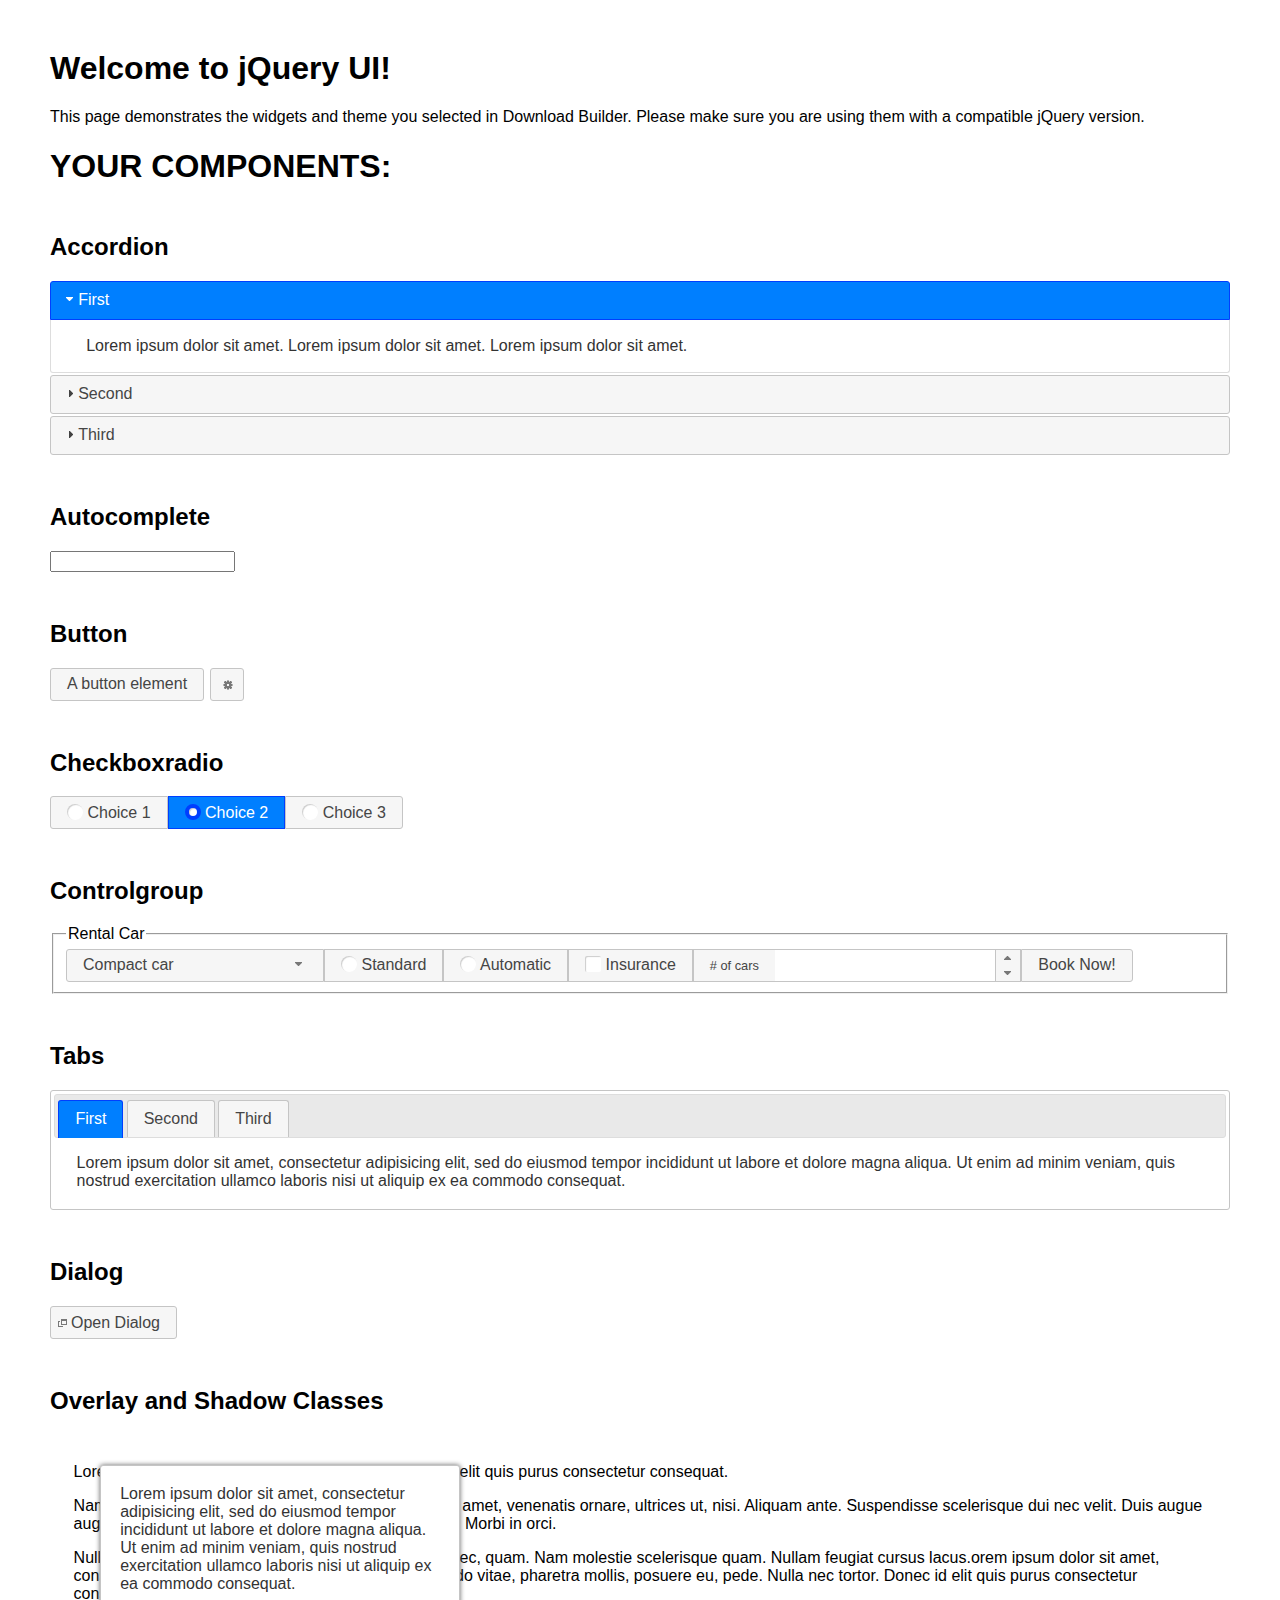
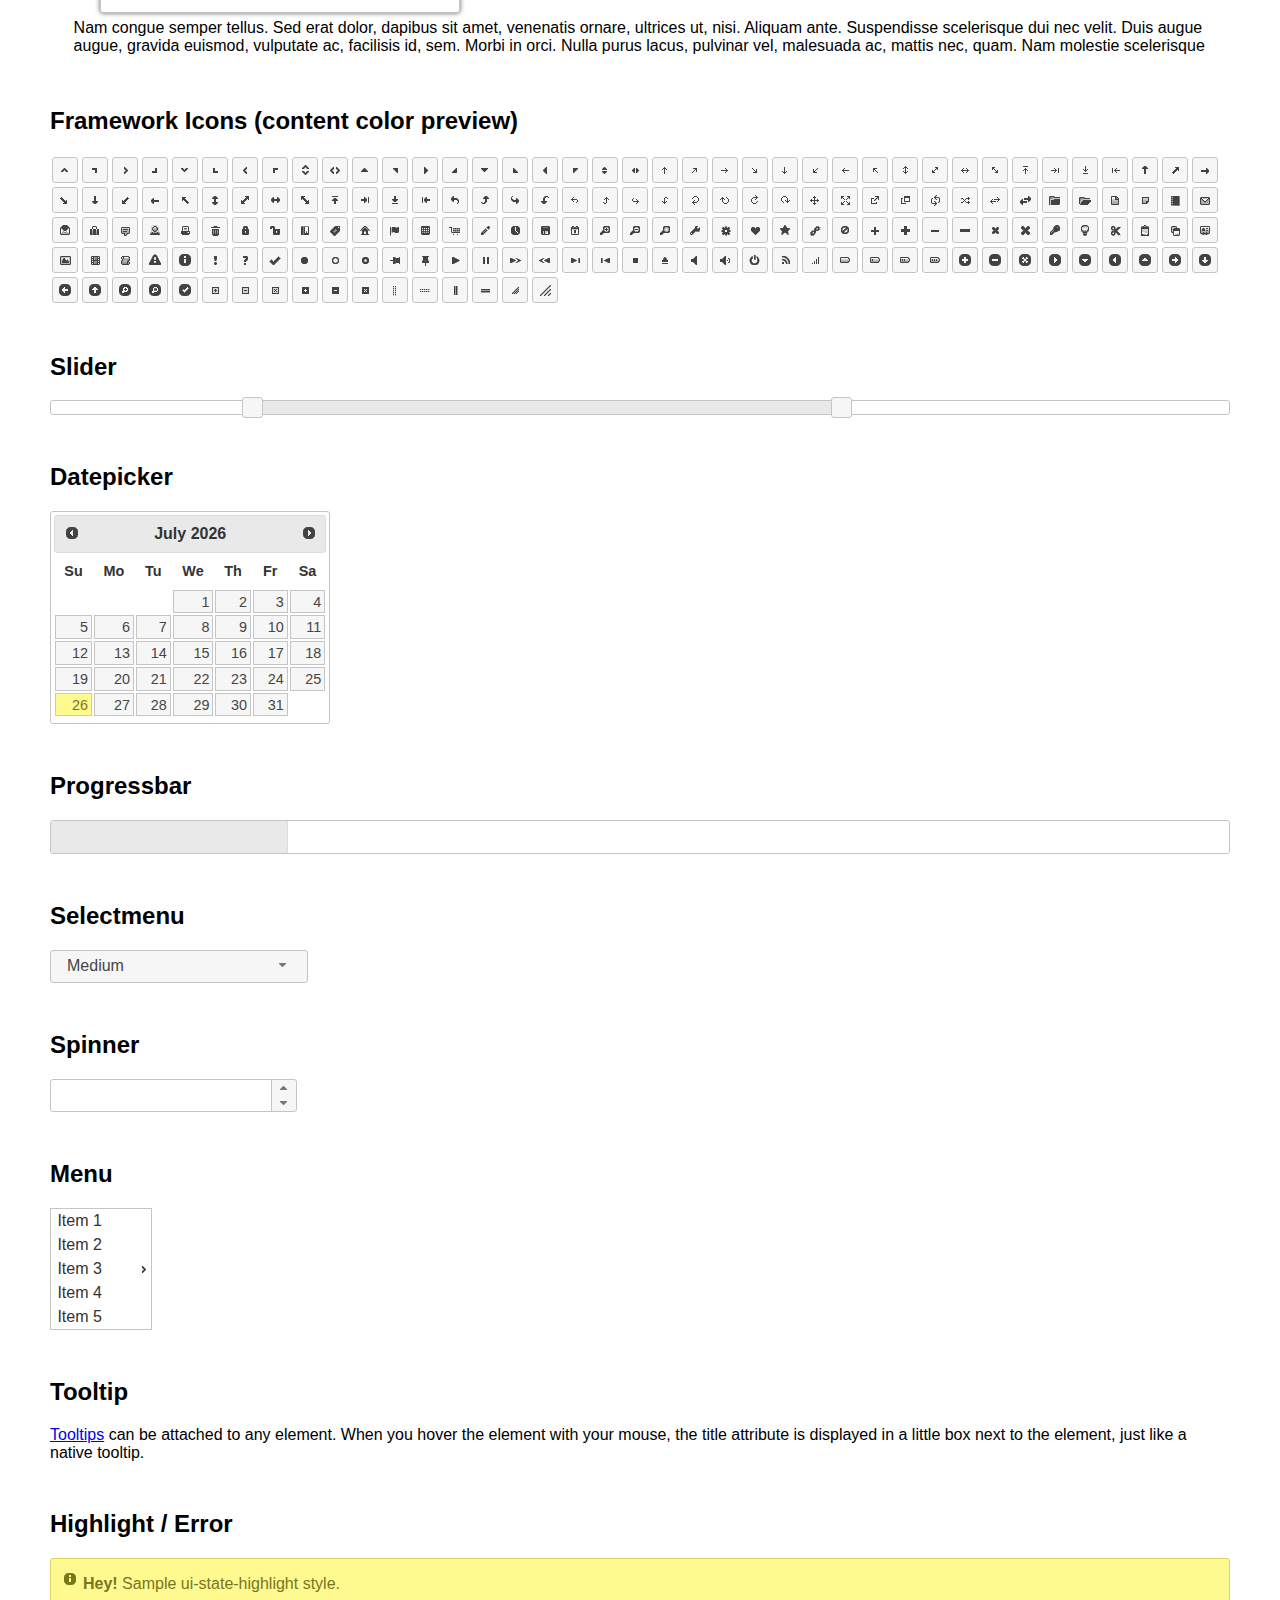
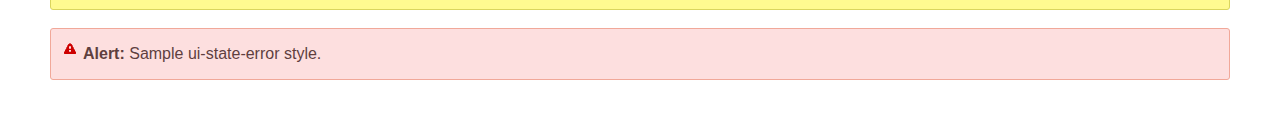
<file: static/jqueryui/index.html>
<!doctype html>
<html lang="us">
<head>
	<meta charset="utf-8">
	<title>jQuery UI Example Page</title>
	<link href="jquery-ui.css" rel="stylesheet">
	<style>
	body{
		font-family: "Trebuchet MS", sans-serif;
		margin: 50px;
	}
	.demoHeaders {
		margin-top: 2em;
	}
	#dialog-link {
		padding: .4em 1em .4em 20px;
		text-decoration: none;
		position: relative;
	}
	#dialog-link span.ui-icon {
		margin: 0 5px 0 0;
		position: absolute;
		left: .2em;
		top: 50%;
		margin-top: -8px;
	}
	#icons {
		margin: 0;
		padding: 0;
	}
	#icons li {
		margin: 2px;
		position: relative;
		padding: 4px 0;
		cursor: pointer;
		float: left;
		list-style: none;
	}
	#icons span.ui-icon {
		float: left;
		margin: 0 4px;
	}
	.fakewindowcontain .ui-widget-overlay {
		position: absolute;
	}
	select {
		width: 200px;
	}
	</style>
</head>
<body>

<h1>Welcome to jQuery UI!</h1>

<div class="ui-widget">
	<p>This page demonstrates the widgets and theme you selected in Download Builder. Please make sure you are using them with a compatible jQuery version.</p>
</div>

<h1>YOUR COMPONENTS:</h1>

<!-- Accordion -->
<h2 class="demoHeaders">Accordion</h2>
<div id="accordion">
	<h3>First</h3>
	<div>Lorem ipsum dolor sit amet. Lorem ipsum dolor sit amet. Lorem ipsum dolor sit amet.</div>
	<h3>Second</h3>
	<div>Phasellus mattis tincidunt nibh.</div>
	<h3>Third</h3>
	<div>Nam dui erat, auctor a, dignissim quis.</div>
</div>

<!-- Autocomplete -->
<h2 class="demoHeaders">Autocomplete</h2>
<div>
	<input id="autocomplete" title="type &quot;a&quot;">
</div>

<!-- Button -->
<h2 class="demoHeaders">Button</h2>
<button id="button">A button element</button>
<button id="button-icon">An icon-only button</button>

<!-- Checkboxradio -->
<h2 class="demoHeaders">Checkboxradio</h2>
<form style="margin-top: 1em;">
	<div id="radioset">
		<input type="radio" id="radio1" name="radio"><label for="radio1">Choice 1</label>
		<input type="radio" id="radio2" name="radio" checked="checked"><label for="radio2">Choice 2</label>
		<input type="radio" id="radio3" name="radio"><label for="radio3">Choice 3</label>
	</div>
</form>

<!-- Controlgroup -->
<h2 class="demoHeaders">Controlgroup</h2>
<fieldset>
	<legend>Rental Car</legend>
	<div id="controlgroup">
		<select id="car-type">
			<option>Compact car</option>
			<option>Midsize car</option>
			<option>Full size car</option>
			<option>SUV</option>
			<option>Luxury</option>
			<option>Truck</option>
			<option>Van</option>
		</select>
		<label for="transmission-standard">Standard</label>
		<input type="radio" name="transmission" id="transmission-standard">
		<label for="transmission-automatic">Automatic</label>
		<input type="radio" name="transmission" id="transmission-automatic">
		<label for="insurance">Insurance</label>
		<input type="checkbox" name="insurance" id="insurance">
		<label for="horizontal-spinner" class="ui-controlgroup-label"># of cars</label>
		<input id="horizontal-spinner" class="ui-spinner-input">
		<button>Book Now!</button>
	</div>
</fieldset>

<!-- Tabs -->
<h2 class="demoHeaders">Tabs</h2>
<div id="tabs">
	<ul>
		<li><a href="#tabs-1">First</a></li>
		<li><a href="#tabs-2">Second</a></li>
		<li><a href="#tabs-3">Third</a></li>
	</ul>
	<div id="tabs-1">Lorem ipsum dolor sit amet, consectetur adipisicing elit, sed do eiusmod tempor incididunt ut labore et dolore magna aliqua. Ut enim ad minim veniam, quis nostrud exercitation ullamco laboris nisi ut aliquip ex ea commodo consequat.</div>
	<div id="tabs-2">Phasellus mattis tincidunt nibh. Cras orci urna, blandit id, pretium vel, aliquet ornare, felis. Maecenas scelerisque sem non nisl. Fusce sed lorem in enim dictum bibendum.</div>
	<div id="tabs-3">Nam dui erat, auctor a, dignissim quis, sollicitudin eu, felis. Pellentesque nisi urna, interdum eget, sagittis et, consequat vestibulum, lacus. Mauris porttitor ullamcorper augue.</div>
</div>

<h2 class="demoHeaders">Dialog</h2>
<p>
	<button id="dialog-link" class="ui-button ui-corner-all ui-widget">
		<span class="ui-icon ui-icon-newwin"></span>Open Dialog
	</button>
</p>

<h2 class="demoHeaders">Overlay and Shadow Classes</h2>
<div style="position: relative; width: 96%; height: 200px; padding:1% 2%; overflow:hidden;" class="fakewindowcontain">
	<p>Lorem ipsum dolor sit amet,  Nulla nec tortor. Donec id elit quis purus consectetur consequat. </p><p>Nam congue semper tellus. Sed erat dolor, dapibus sit amet, venenatis ornare, ultrices ut, nisi. Aliquam ante. Suspendisse scelerisque dui nec velit. Duis augue augue, gravida euismod, vulputate ac, facilisis id, sem. Morbi in orci. </p><p>Nulla purus lacus, pulvinar vel, malesuada ac, mattis nec, quam. Nam molestie scelerisque quam. Nullam feugiat cursus lacus.orem ipsum dolor sit amet, consectetur adipiscing elit. Donec libero risus, commodo vitae, pharetra mollis, posuere eu, pede. Nulla nec tortor. Donec id elit quis purus consectetur consequat. </p><p>Nam congue semper tellus. Sed erat dolor, dapibus sit amet, venenatis ornare, ultrices ut, nisi. Aliquam ante. Suspendisse scelerisque dui nec velit. Duis augue augue, gravida euismod, vulputate ac, facilisis id, sem. Morbi in orci. Nulla purus lacus, pulvinar vel, malesuada ac, mattis nec, quam. Nam molestie scelerisque quam. </p><p>Nullam feugiat cursus lacus.orem ipsum dolor sit amet, consectetur adipiscing elit. Donec libero risus, commodo vitae, pharetra mollis, posuere eu, pede. Nulla nec tortor. Donec id elit quis purus consectetur consequat. Nam congue semper tellus. Sed erat dolor, dapibus sit amet, venenatis ornare, ultrices ut, nisi. Aliquam ante. </p><p>Suspendisse scelerisque dui nec velit. Duis augue augue, gravida euismod, vulputate ac, facilisis id, sem. Morbi in orci. Nulla purus lacus, pulvinar vel, malesuada ac, mattis nec, quam. Nam molestie scelerisque quam. Nullam feugiat cursus lacus.orem ipsum dolor sit amet, consectetur adipiscing elit. Donec libero risus, commodo vitae, pharetra mollis, posuere eu, pede. Nulla nec tortor. Donec id elit quis purus consectetur consequat. Nam congue semper tellus. Sed erat dolor, dapibus sit amet, venenatis ornare, ultrices ut, nisi. </p>

	<!-- ui-dialog -->
	<div class="ui-widget-overlay ui-front"></div>
	<div style="position: absolute; width: 320px; left: 50px; top: 30px; padding: 1.2em" class="ui-widget ui-front ui-widget-content ui-corner-all ui-widget-shadow">
		Lorem ipsum dolor sit amet, consectetur adipisicing elit, sed do eiusmod tempor incididunt ut labore et dolore magna aliqua. Ut enim ad minim veniam, quis nostrud exercitation ullamco laboris nisi ut aliquip ex ea commodo consequat.
	</div>

</div>

<!-- ui-dialog -->
<div id="dialog" title="Dialog Title">
	<p>Lorem ipsum dolor sit amet, consectetur adipisicing elit, sed do eiusmod tempor incididunt ut labore et dolore magna aliqua. Ut enim ad minim veniam, quis nostrud exercitation ullamco laboris nisi ut aliquip ex ea commodo consequat.</p>
</div>


<h2 class="demoHeaders">Framework Icons (content color preview)</h2>
<ul id="icons" class="ui-widget ui-helper-clearfix">
	<li class="ui-state-default ui-corner-all" title=".ui-icon-caret-1-n"><span class="ui-icon ui-icon-caret-1-n"></span></li>
	<li class="ui-state-default ui-corner-all" title=".ui-icon-caret-1-ne"><span class="ui-icon ui-icon-caret-1-ne"></span></li>
	<li class="ui-state-default ui-corner-all" title=".ui-icon-caret-1-e"><span class="ui-icon ui-icon-caret-1-e"></span></li>
	<li class="ui-state-default ui-corner-all" title=".ui-icon-caret-1-se"><span class="ui-icon ui-icon-caret-1-se"></span></li>
	<li class="ui-state-default ui-corner-all" title=".ui-icon-caret-1-s"><span class="ui-icon ui-icon-caret-1-s"></span></li>
	<li class="ui-state-default ui-corner-all" title=".ui-icon-caret-1-sw"><span class="ui-icon ui-icon-caret-1-sw"></span></li>
	<li class="ui-state-default ui-corner-all" title=".ui-icon-caret-1-w"><span class="ui-icon ui-icon-caret-1-w"></span></li>
	<li class="ui-state-default ui-corner-all" title=".ui-icon-caret-1-nw"><span class="ui-icon ui-icon-caret-1-nw"></span></li>
	<li class="ui-state-default ui-corner-all" title=".ui-icon-caret-2-n-s"><span class="ui-icon ui-icon-caret-2-n-s"></span></li>
	<li class="ui-state-default ui-corner-all" title=".ui-icon-caret-2-e-w"><span class="ui-icon ui-icon-caret-2-e-w"></span></li>
	<li class="ui-state-default ui-corner-all" title=".ui-icon-triangle-1-n"><span class="ui-icon ui-icon-triangle-1-n"></span></li>
	<li class="ui-state-default ui-corner-all" title=".ui-icon-triangle-1-ne"><span class="ui-icon ui-icon-triangle-1-ne"></span></li>
	<li class="ui-state-default ui-corner-all" title=".ui-icon-triangle-1-e"><span class="ui-icon ui-icon-triangle-1-e"></span></li>
	<li class="ui-state-default ui-corner-all" title=".ui-icon-triangle-1-se"><span class="ui-icon ui-icon-triangle-1-se"></span></li>
	<li class="ui-state-default ui-corner-all" title=".ui-icon-triangle-1-s"><span class="ui-icon ui-icon-triangle-1-s"></span></li>
	<li class="ui-state-default ui-corner-all" title=".ui-icon-triangle-1-sw"><span class="ui-icon ui-icon-triangle-1-sw"></span></li>
	<li class="ui-state-default ui-corner-all" title=".ui-icon-triangle-1-w"><span class="ui-icon ui-icon-triangle-1-w"></span></li>
	<li class="ui-state-default ui-corner-all" title=".ui-icon-triangle-1-nw"><span class="ui-icon ui-icon-triangle-1-nw"></span></li>
	<li class="ui-state-default ui-corner-all" title=".ui-icon-triangle-2-n-s"><span class="ui-icon ui-icon-triangle-2-n-s"></span></li>
	<li class="ui-state-default ui-corner-all" title=".ui-icon-triangle-2-e-w"><span class="ui-icon ui-icon-triangle-2-e-w"></span></li>
	<li class="ui-state-default ui-corner-all" title=".ui-icon-arrow-1-n"><span class="ui-icon ui-icon-arrow-1-n"></span></li>
	<li class="ui-state-default ui-corner-all" title=".ui-icon-arrow-1-ne"><span class="ui-icon ui-icon-arrow-1-ne"></span></li>
	<li class="ui-state-default ui-corner-all" title=".ui-icon-arrow-1-e"><span class="ui-icon ui-icon-arrow-1-e"></span></li>
	<li class="ui-state-default ui-corner-all" title=".ui-icon-arrow-1-se"><span class="ui-icon ui-icon-arrow-1-se"></span></li>
	<li class="ui-state-default ui-corner-all" title=".ui-icon-arrow-1-s"><span class="ui-icon ui-icon-arrow-1-s"></span></li>
	<li class="ui-state-default ui-corner-all" title=".ui-icon-arrow-1-sw"><span class="ui-icon ui-icon-arrow-1-sw"></span></li>
	<li class="ui-state-default ui-corner-all" title=".ui-icon-arrow-1-w"><span class="ui-icon ui-icon-arrow-1-w"></span></li>
	<li class="ui-state-default ui-corner-all" title=".ui-icon-arrow-1-nw"><span class="ui-icon ui-icon-arrow-1-nw"></span></li>
	<li class="ui-state-default ui-corner-all" title=".ui-icon-arrow-2-n-s"><span class="ui-icon ui-icon-arrow-2-n-s"></span></li>
	<li class="ui-state-default ui-corner-all" title=".ui-icon-arrow-2-ne-sw"><span class="ui-icon ui-icon-arrow-2-ne-sw"></span></li>
	<li class="ui-state-default ui-corner-all" title=".ui-icon-arrow-2-e-w"><span class="ui-icon ui-icon-arrow-2-e-w"></span></li>
	<li class="ui-state-default ui-corner-all" title=".ui-icon-arrow-2-se-nw"><span class="ui-icon ui-icon-arrow-2-se-nw"></span></li>
	<li class="ui-state-default ui-corner-all" title=".ui-icon-arrowstop-1-n"><span class="ui-icon ui-icon-arrowstop-1-n"></span></li>
	<li class="ui-state-default ui-corner-all" title=".ui-icon-arrowstop-1-e"><span class="ui-icon ui-icon-arrowstop-1-e"></span></li>
	<li class="ui-state-default ui-corner-all" title=".ui-icon-arrowstop-1-s"><span class="ui-icon ui-icon-arrowstop-1-s"></span></li>
	<li class="ui-state-default ui-corner-all" title=".ui-icon-arrowstop-1-w"><span class="ui-icon ui-icon-arrowstop-1-w"></span></li>
	<li class="ui-state-default ui-corner-all" title=".ui-icon-arrowthick-1-n"><span class="ui-icon ui-icon-arrowthick-1-n"></span></li>
	<li class="ui-state-default ui-corner-all" title=".ui-icon-arrowthick-1-ne"><span class="ui-icon ui-icon-arrowthick-1-ne"></span></li>
	<li class="ui-state-default ui-corner-all" title=".ui-icon-arrowthick-1-e"><span class="ui-icon ui-icon-arrowthick-1-e"></span></li>
	<li class="ui-state-default ui-corner-all" title=".ui-icon-arrowthick-1-se"><span class="ui-icon ui-icon-arrowthick-1-se"></span></li>
	<li class="ui-state-default ui-corner-all" title=".ui-icon-arrowthick-1-s"><span class="ui-icon ui-icon-arrowthick-1-s"></span></li>
	<li class="ui-state-default ui-corner-all" title=".ui-icon-arrowthick-1-sw"><span class="ui-icon ui-icon-arrowthick-1-sw"></span></li>
	<li class="ui-state-default ui-corner-all" title=".ui-icon-arrowthick-1-w"><span class="ui-icon ui-icon-arrowthick-1-w"></span></li>
	<li class="ui-state-default ui-corner-all" title=".ui-icon-arrowthick-1-nw"><span class="ui-icon ui-icon-arrowthick-1-nw"></span></li>
	<li class="ui-state-default ui-corner-all" title=".ui-icon-arrowthick-2-n-s"><span class="ui-icon ui-icon-arrowthick-2-n-s"></span></li>
	<li class="ui-state-default ui-corner-all" title=".ui-icon-arrowthick-2-ne-sw"><span class="ui-icon ui-icon-arrowthick-2-ne-sw"></span></li>
	<li class="ui-state-default ui-corner-all" title=".ui-icon-arrowthick-2-e-w"><span class="ui-icon ui-icon-arrowthick-2-e-w"></span></li>
	<li class="ui-state-default ui-corner-all" title=".ui-icon-arrowthick-2-se-nw"><span class="ui-icon ui-icon-arrowthick-2-se-nw"></span></li>
	<li class="ui-state-default ui-corner-all" title=".ui-icon-arrowthickstop-1-n"><span class="ui-icon ui-icon-arrowthickstop-1-n"></span></li>
	<li class="ui-state-default ui-corner-all" title=".ui-icon-arrowthickstop-1-e"><span class="ui-icon ui-icon-arrowthickstop-1-e"></span></li>
	<li class="ui-state-default ui-corner-all" title=".ui-icon-arrowthickstop-1-s"><span class="ui-icon ui-icon-arrowthickstop-1-s"></span></li>
	<li class="ui-state-default ui-corner-all" title=".ui-icon-arrowthickstop-1-w"><span class="ui-icon ui-icon-arrowthickstop-1-w"></span></li>
	<li class="ui-state-default ui-corner-all" title=".ui-icon-arrowreturnthick-1-w"><span class="ui-icon ui-icon-arrowreturnthick-1-w"></span></li>
	<li class="ui-state-default ui-corner-all" title=".ui-icon-arrowreturnthick-1-n"><span class="ui-icon ui-icon-arrowreturnthick-1-n"></span></li>
	<li class="ui-state-default ui-corner-all" title=".ui-icon-arrowreturnthick-1-e"><span class="ui-icon ui-icon-arrowreturnthick-1-e"></span></li>
	<li class="ui-state-default ui-corner-all" title=".ui-icon-arrowreturnthick-1-s"><span class="ui-icon ui-icon-arrowreturnthick-1-s"></span></li>
	<li class="ui-state-default ui-corner-all" title=".ui-icon-arrowreturn-1-w"><span class="ui-icon ui-icon-arrowreturn-1-w"></span></li>
	<li class="ui-state-default ui-corner-all" title=".ui-icon-arrowreturn-1-n"><span class="ui-icon ui-icon-arrowreturn-1-n"></span></li>
	<li class="ui-state-default ui-corner-all" title=".ui-icon-arrowreturn-1-e"><span class="ui-icon ui-icon-arrowreturn-1-e"></span></li>
	<li class="ui-state-default ui-corner-all" title=".ui-icon-arrowreturn-1-s"><span class="ui-icon ui-icon-arrowreturn-1-s"></span></li>
	<li class="ui-state-default ui-corner-all" title=".ui-icon-arrowrefresh-1-w"><span class="ui-icon ui-icon-arrowrefresh-1-w"></span></li>
	<li class="ui-state-default ui-corner-all" title=".ui-icon-arrowrefresh-1-n"><span class="ui-icon ui-icon-arrowrefresh-1-n"></span></li>
	<li class="ui-state-default ui-corner-all" title=".ui-icon-arrowrefresh-1-e"><span class="ui-icon ui-icon-arrowrefresh-1-e"></span></li>
	<li class="ui-state-default ui-corner-all" title=".ui-icon-arrowrefresh-1-s"><span class="ui-icon ui-icon-arrowrefresh-1-s"></span></li>
	<li class="ui-state-default ui-corner-all" title=".ui-icon-arrow-4"><span class="ui-icon ui-icon-arrow-4"></span></li>
	<li class="ui-state-default ui-corner-all" title=".ui-icon-arrow-4-diag"><span class="ui-icon ui-icon-arrow-4-diag"></span></li>
	<li class="ui-state-default ui-corner-all" title=".ui-icon-extlink"><span class="ui-icon ui-icon-extlink"></span></li>
	<li class="ui-state-default ui-corner-all" title=".ui-icon-newwin"><span class="ui-icon ui-icon-newwin"></span></li>
	<li class="ui-state-default ui-corner-all" title=".ui-icon-refresh"><span class="ui-icon ui-icon-refresh"></span></li>
	<li class="ui-state-default ui-corner-all" title=".ui-icon-shuffle"><span class="ui-icon ui-icon-shuffle"></span></li>
	<li class="ui-state-default ui-corner-all" title=".ui-icon-transfer-e-w"><span class="ui-icon ui-icon-transfer-e-w"></span></li>
	<li class="ui-state-default ui-corner-all" title=".ui-icon-transferthick-e-w"><span class="ui-icon ui-icon-transferthick-e-w"></span></li>
	<li class="ui-state-default ui-corner-all" title=".ui-icon-folder-collapsed"><span class="ui-icon ui-icon-folder-collapsed"></span></li>
	<li class="ui-state-default ui-corner-all" title=".ui-icon-folder-open"><span class="ui-icon ui-icon-folder-open"></span></li>
	<li class="ui-state-default ui-corner-all" title=".ui-icon-document"><span class="ui-icon ui-icon-document"></span></li>
	<li class="ui-state-default ui-corner-all" title=".ui-icon-document-b"><span class="ui-icon ui-icon-document-b"></span></li>
	<li class="ui-state-default ui-corner-all" title=".ui-icon-note"><span class="ui-icon ui-icon-note"></span></li>
	<li class="ui-state-default ui-corner-all" title=".ui-icon-mail-closed"><span class="ui-icon ui-icon-mail-closed"></span></li>
	<li class="ui-state-default ui-corner-all" title=".ui-icon-mail-open"><span class="ui-icon ui-icon-mail-open"></span></li>
	<li class="ui-state-default ui-corner-all" title=".ui-icon-suitcase"><span class="ui-icon ui-icon-suitcase"></span></li>
	<li class="ui-state-default ui-corner-all" title=".ui-icon-comment"><span class="ui-icon ui-icon-comment"></span></li>
	<li class="ui-state-default ui-corner-all" title=".ui-icon-person"><span class="ui-icon ui-icon-person"></span></li>
	<li class="ui-state-default ui-corner-all" title=".ui-icon-print"><span class="ui-icon ui-icon-print"></span></li>
	<li class="ui-state-default ui-corner-all" title=".ui-icon-trash"><span class="ui-icon ui-icon-trash"></span></li>
	<li class="ui-state-default ui-corner-all" title=".ui-icon-locked"><span class="ui-icon ui-icon-locked"></span></li>
	<li class="ui-state-default ui-corner-all" title=".ui-icon-unlocked"><span class="ui-icon ui-icon-unlocked"></span></li>
	<li class="ui-state-default ui-corner-all" title=".ui-icon-bookmark"><span class="ui-icon ui-icon-bookmark"></span></li>
	<li class="ui-state-default ui-corner-all" title=".ui-icon-tag"><span class="ui-icon ui-icon-tag"></span></li>
	<li class="ui-state-default ui-corner-all" title=".ui-icon-home"><span class="ui-icon ui-icon-home"></span></li>
	<li class="ui-state-default ui-corner-all" title=".ui-icon-flag"><span class="ui-icon ui-icon-flag"></span></li>
	<li class="ui-state-default ui-corner-all" title=".ui-icon-calculator"><span class="ui-icon ui-icon-calculator"></span></li>
	<li class="ui-state-default ui-corner-all" title=".ui-icon-cart"><span class="ui-icon ui-icon-cart"></span></li>
	<li class="ui-state-default ui-corner-all" title=".ui-icon-pencil"><span class="ui-icon ui-icon-pencil"></span></li>
	<li class="ui-state-default ui-corner-all" title=".ui-icon-clock"><span class="ui-icon ui-icon-clock"></span></li>
	<li class="ui-state-default ui-corner-all" title=".ui-icon-disk"><span class="ui-icon ui-icon-disk"></span></li>
	<li class="ui-state-default ui-corner-all" title=".ui-icon-calendar"><span class="ui-icon ui-icon-calendar"></span></li>
	<li class="ui-state-default ui-corner-all" title=".ui-icon-zoomin"><span class="ui-icon ui-icon-zoomin"></span></li>
	<li class="ui-state-default ui-corner-all" title=".ui-icon-zoomout"><span class="ui-icon ui-icon-zoomout"></span></li>
	<li class="ui-state-default ui-corner-all" title=".ui-icon-search"><span class="ui-icon ui-icon-search"></span></li>
	<li class="ui-state-default ui-corner-all" title=".ui-icon-wrench"><span class="ui-icon ui-icon-wrench"></span></li>
	<li class="ui-state-default ui-corner-all" title=".ui-icon-gear"><span class="ui-icon ui-icon-gear"></span></li>
	<li class="ui-state-default ui-corner-all" title=".ui-icon-heart"><span class="ui-icon ui-icon-heart"></span></li>
	<li class="ui-state-default ui-corner-all" title=".ui-icon-star"><span class="ui-icon ui-icon-star"></span></li>
	<li class="ui-state-default ui-corner-all" title=".ui-icon-link"><span class="ui-icon ui-icon-link"></span></li>
	<li class="ui-state-default ui-corner-all" title=".ui-icon-cancel"><span class="ui-icon ui-icon-cancel"></span></li>
	<li class="ui-state-default ui-corner-all" title=".ui-icon-plus"><span class="ui-icon ui-icon-plus"></span></li>
	<li class="ui-state-default ui-corner-all" title=".ui-icon-plusthick"><span class="ui-icon ui-icon-plusthick"></span></li>
	<li class="ui-state-default ui-corner-all" title=".ui-icon-minus"><span class="ui-icon ui-icon-minus"></span></li>
	<li class="ui-state-default ui-corner-all" title=".ui-icon-minusthick"><span class="ui-icon ui-icon-minusthick"></span></li>
	<li class="ui-state-default ui-corner-all" title=".ui-icon-close"><span class="ui-icon ui-icon-close"></span></li>
	<li class="ui-state-default ui-corner-all" title=".ui-icon-closethick"><span class="ui-icon ui-icon-closethick"></span></li>
	<li class="ui-state-default ui-corner-all" title=".ui-icon-key"><span class="ui-icon ui-icon-key"></span></li>
	<li class="ui-state-default ui-corner-all" title=".ui-icon-lightbulb"><span class="ui-icon ui-icon-lightbulb"></span></li>
	<li class="ui-state-default ui-corner-all" title=".ui-icon-scissors"><span class="ui-icon ui-icon-scissors"></span></li>
	<li class="ui-state-default ui-corner-all" title=".ui-icon-clipboard"><span class="ui-icon ui-icon-clipboard"></span></li>
	<li class="ui-state-default ui-corner-all" title=".ui-icon-copy"><span class="ui-icon ui-icon-copy"></span></li>
	<li class="ui-state-default ui-corner-all" title=".ui-icon-contact"><span class="ui-icon ui-icon-contact"></span></li>
	<li class="ui-state-default ui-corner-all" title=".ui-icon-image"><span class="ui-icon ui-icon-image"></span></li>
	<li class="ui-state-default ui-corner-all" title=".ui-icon-video"><span class="ui-icon ui-icon-video"></span></li>
	<li class="ui-state-default ui-corner-all" title=".ui-icon-script"><span class="ui-icon ui-icon-script"></span></li>
	<li class="ui-state-default ui-corner-all" title=".ui-icon-alert"><span class="ui-icon ui-icon-alert"></span></li>
	<li class="ui-state-default ui-corner-all" title=".ui-icon-info"><span class="ui-icon ui-icon-info"></span></li>
	<li class="ui-state-default ui-corner-all" title=".ui-icon-notice"><span class="ui-icon ui-icon-notice"></span></li>
	<li class="ui-state-default ui-corner-all" title=".ui-icon-help"><span class="ui-icon ui-icon-help"></span></li>
	<li class="ui-state-default ui-corner-all" title=".ui-icon-check"><span class="ui-icon ui-icon-check"></span></li>
	<li class="ui-state-default ui-corner-all" title=".ui-icon-bullet"><span class="ui-icon ui-icon-bullet"></span></li>
	<li class="ui-state-default ui-corner-all" title=".ui-icon-radio-off"><span class="ui-icon ui-icon-radio-off"></span></li>
	<li class="ui-state-default ui-corner-all" title=".ui-icon-radio-on"><span class="ui-icon ui-icon-radio-on"></span></li>
	<li class="ui-state-default ui-corner-all" title=".ui-icon-pin-w"><span class="ui-icon ui-icon-pin-w"></span></li>
	<li class="ui-state-default ui-corner-all" title=".ui-icon-pin-s"><span class="ui-icon ui-icon-pin-s"></span></li>
	<li class="ui-state-default ui-corner-all" title=".ui-icon-play"><span class="ui-icon ui-icon-play"></span></li>
	<li class="ui-state-default ui-corner-all" title=".ui-icon-pause"><span class="ui-icon ui-icon-pause"></span></li>
	<li class="ui-state-default ui-corner-all" title=".ui-icon-seek-next"><span class="ui-icon ui-icon-seek-next"></span></li>
	<li class="ui-state-default ui-corner-all" title=".ui-icon-seek-prev"><span class="ui-icon ui-icon-seek-prev"></span></li>
	<li class="ui-state-default ui-corner-all" title=".ui-icon-seek-end"><span class="ui-icon ui-icon-seek-end"></span></li>
	<li class="ui-state-default ui-corner-all" title=".ui-icon-seek-first"><span class="ui-icon ui-icon-seek-first"></span></li>
	<li class="ui-state-default ui-corner-all" title=".ui-icon-stop"><span class="ui-icon ui-icon-stop"></span></li>
	<li class="ui-state-default ui-corner-all" title=".ui-icon-eject"><span class="ui-icon ui-icon-eject"></span></li>
	<li class="ui-state-default ui-corner-all" title=".ui-icon-volume-off"><span class="ui-icon ui-icon-volume-off"></span></li>
	<li class="ui-state-default ui-corner-all" title=".ui-icon-volume-on"><span class="ui-icon ui-icon-volume-on"></span></li>
	<li class="ui-state-default ui-corner-all" title=".ui-icon-power"><span class="ui-icon ui-icon-power"></span></li>
	<li class="ui-state-default ui-corner-all" title=".ui-icon-signal-diag"><span class="ui-icon ui-icon-signal-diag"></span></li>
	<li class="ui-state-default ui-corner-all" title=".ui-icon-signal"><span class="ui-icon ui-icon-signal"></span></li>
	<li class="ui-state-default ui-corner-all" title=".ui-icon-battery-0"><span class="ui-icon ui-icon-battery-0"></span></li>
	<li class="ui-state-default ui-corner-all" title=".ui-icon-battery-1"><span class="ui-icon ui-icon-battery-1"></span></li>
	<li class="ui-state-default ui-corner-all" title=".ui-icon-battery-2"><span class="ui-icon ui-icon-battery-2"></span></li>
	<li class="ui-state-default ui-corner-all" title=".ui-icon-battery-3"><span class="ui-icon ui-icon-battery-3"></span></li>
	<li class="ui-state-default ui-corner-all" title=".ui-icon-circle-plus"><span class="ui-icon ui-icon-circle-plus"></span></li>
	<li class="ui-state-default ui-corner-all" title=".ui-icon-circle-minus"><span class="ui-icon ui-icon-circle-minus"></span></li>
	<li class="ui-state-default ui-corner-all" title=".ui-icon-circle-close"><span class="ui-icon ui-icon-circle-close"></span></li>
	<li class="ui-state-default ui-corner-all" title=".ui-icon-circle-triangle-e"><span class="ui-icon ui-icon-circle-triangle-e"></span></li>
	<li class="ui-state-default ui-corner-all" title=".ui-icon-circle-triangle-s"><span class="ui-icon ui-icon-circle-triangle-s"></span></li>
	<li class="ui-state-default ui-corner-all" title=".ui-icon-circle-triangle-w"><span class="ui-icon ui-icon-circle-triangle-w"></span></li>
	<li class="ui-state-default ui-corner-all" title=".ui-icon-circle-triangle-n"><span class="ui-icon ui-icon-circle-triangle-n"></span></li>
	<li class="ui-state-default ui-corner-all" title=".ui-icon-circle-arrow-e"><span class="ui-icon ui-icon-circle-arrow-e"></span></li>
	<li class="ui-state-default ui-corner-all" title=".ui-icon-circle-arrow-s"><span class="ui-icon ui-icon-circle-arrow-s"></span></li>
	<li class="ui-state-default ui-corner-all" title=".ui-icon-circle-arrow-w"><span class="ui-icon ui-icon-circle-arrow-w"></span></li>
	<li class="ui-state-default ui-corner-all" title=".ui-icon-circle-arrow-n"><span class="ui-icon ui-icon-circle-arrow-n"></span></li>
	<li class="ui-state-default ui-corner-all" title=".ui-icon-circle-zoomin"><span class="ui-icon ui-icon-circle-zoomin"></span></li>
	<li class="ui-state-default ui-corner-all" title=".ui-icon-circle-zoomout"><span class="ui-icon ui-icon-circle-zoomout"></span></li>
	<li class="ui-state-default ui-corner-all" title=".ui-icon-circle-check"><span class="ui-icon ui-icon-circle-check"></span></li>
	<li class="ui-state-default ui-corner-all" title=".ui-icon-circlesmall-plus"><span class="ui-icon ui-icon-circlesmall-plus"></span></li>
	<li class="ui-state-default ui-corner-all" title=".ui-icon-circlesmall-minus"><span class="ui-icon ui-icon-circlesmall-minus"></span></li>
	<li class="ui-state-default ui-corner-all" title=".ui-icon-circlesmall-close"><span class="ui-icon ui-icon-circlesmall-close"></span></li>
	<li class="ui-state-default ui-corner-all" title=".ui-icon-squaresmall-plus"><span class="ui-icon ui-icon-squaresmall-plus"></span></li>
	<li class="ui-state-default ui-corner-all" title=".ui-icon-squaresmall-minus"><span class="ui-icon ui-icon-squaresmall-minus"></span></li>
	<li class="ui-state-default ui-corner-all" title=".ui-icon-squaresmall-close"><span class="ui-icon ui-icon-squaresmall-close"></span></li>
	<li class="ui-state-default ui-corner-all" title=".ui-icon-grip-dotted-vertical"><span class="ui-icon ui-icon-grip-dotted-vertical"></span></li>
	<li class="ui-state-default ui-corner-all" title=".ui-icon-grip-dotted-horizontal"><span class="ui-icon ui-icon-grip-dotted-horizontal"></span></li>
	<li class="ui-state-default ui-corner-all" title=".ui-icon-grip-solid-vertical"><span class="ui-icon ui-icon-grip-solid-vertical"></span></li>
	<li class="ui-state-default ui-corner-all" title=".ui-icon-grip-solid-horizontal"><span class="ui-icon ui-icon-grip-solid-horizontal"></span></li>
	<li class="ui-state-default ui-corner-all" title=".ui-icon-gripsmall-diagonal-se"><span class="ui-icon ui-icon-gripsmall-diagonal-se"></span></li>
	<li class="ui-state-default ui-corner-all" title=".ui-icon-grip-diagonal-se"><span class="ui-icon ui-icon-grip-diagonal-se"></span></li>
</ul>

<!-- Slider -->
<h2 class="demoHeaders">Slider</h2>
<div id="slider"></div>

<!-- Datepicker -->
<h2 class="demoHeaders">Datepicker</h2>
<div id="datepicker"></div>

<!-- Progressbar -->
<h2 class="demoHeaders">Progressbar</h2>
<div id="progressbar"></div>

<!-- Progressbar -->
<h2 class="demoHeaders">Selectmenu</h2>
<select id="selectmenu">
	<option>Slower</option>
	<option>Slow</option>
	<option selected="selected">Medium</option>
	<option>Fast</option>
	<option>Faster</option>
</select>

<!-- Spinner -->
<h2 class="demoHeaders">Spinner</h2>
<input id="spinner">

<!-- Menu -->
<h2 class="demoHeaders">Menu</h2>
<ul style="width:100px;" id="menu">
	<li><div>Item 1</div></li>
	<li><div>Item 2</div></li>
	<li><div>Item 3</div>
		<ul>
			<li><div>Item 3-1</div></li>
			<li><div>Item 3-2</div></li>
			<li><div>Item 3-3</div></li>
			<li><div>Item 3-4</div></li>
			<li><div>Item 3-5</div></li>
		</ul>
	</li>
	<li><div>Item 4</div></li>
	<li><div>Item 5</div></li>
</ul>

<!-- Tooltip -->
<h2 class="demoHeaders">Tooltip</h2>
<p id="tooltip">
	<a href="#" title="That&apos;s what this widget is">Tooltips</a> can be attached to any element. When you hover
the element with your mouse, the title attribute is displayed in a little box next to the element, just like a native tooltip.
</p>

<!-- Highlight / Error -->
<h2 class="demoHeaders">Highlight / Error</h2>
<div class="ui-widget">
	<div class="ui-state-highlight ui-corner-all" style="margin-top: 20px; padding: 0 .7em;">
		<p><span class="ui-icon ui-icon-info" style="float: left; margin-right: .3em;"></span>
		<strong>Hey!</strong> Sample ui-state-highlight style.</p>
	</div>
</div>
<br>
<div class="ui-widget">
	<div class="ui-state-error ui-corner-all" style="padding: 0 .7em;">
		<p><span class="ui-icon ui-icon-alert" style="float: left; margin-right: .3em;"></span>
		<strong>Alert:</strong> Sample ui-state-error style.</p>
	</div>
</div>

<script src="external/jquery/jquery.js"></script>
<script src="jquery-ui.js"></script>
<script>
$( "#accordion" ).accordion();

var availableTags = [
	"ActionScript",
	"AppleScript",
	"Asp",
	"BASIC",
	"C",
	"C++",
	"Clojure",
	"COBOL",
	"ColdFusion",
	"Erlang",
	"Fortran",
	"Groovy",
	"Haskell",
	"Java",
	"JavaScript",
	"Lisp",
	"Perl",
	"PHP",
	"Python",
	"Ruby",
	"Scala",
	"Scheme"
];
$( "#autocomplete" ).autocomplete({
	source: availableTags
});

$( "#button" ).button();
$( "#button-icon" ).button({
	icon: "ui-icon-gear",
	showLabel: false
});

$( "#radioset" ).buttonset();

$( "#controlgroup" ).controlgroup();

$( "#tabs" ).tabs();

$( "#dialog" ).dialog({
	autoOpen: false,
	width: 400,
	buttons: [
		{
			text: "Ok",
			click: function() {
				$( this ).dialog( "close" );
			}
		},
		{
			text: "Cancel",
			click: function() {
				$( this ).dialog( "close" );
			}
		}
	]
});

// Link to open the dialog
$( "#dialog-link" ).click(function( event ) {
	$( "#dialog" ).dialog( "open" );
	event.preventDefault();
});

$( "#datepicker" ).datepicker({
	inline: true
});

$( "#slider" ).slider({
	range: true,
	values: [ 17, 67 ]
});

$( "#progressbar" ).progressbar({
	value: 20
});

$( "#spinner" ).spinner();

$( "#menu" ).menu();

$( "#tooltip" ).tooltip();

$( "#selectmenu" ).selectmenu();

// Hover states on the static widgets
$( "#dialog-link, #icons li" ).hover(
	function() {
		$( this ).addClass( "ui-state-hover" );
	},
	function() {
		$( this ).removeClass( "ui-state-hover" );
	}
);
</script>
</body>
</html>
</file>
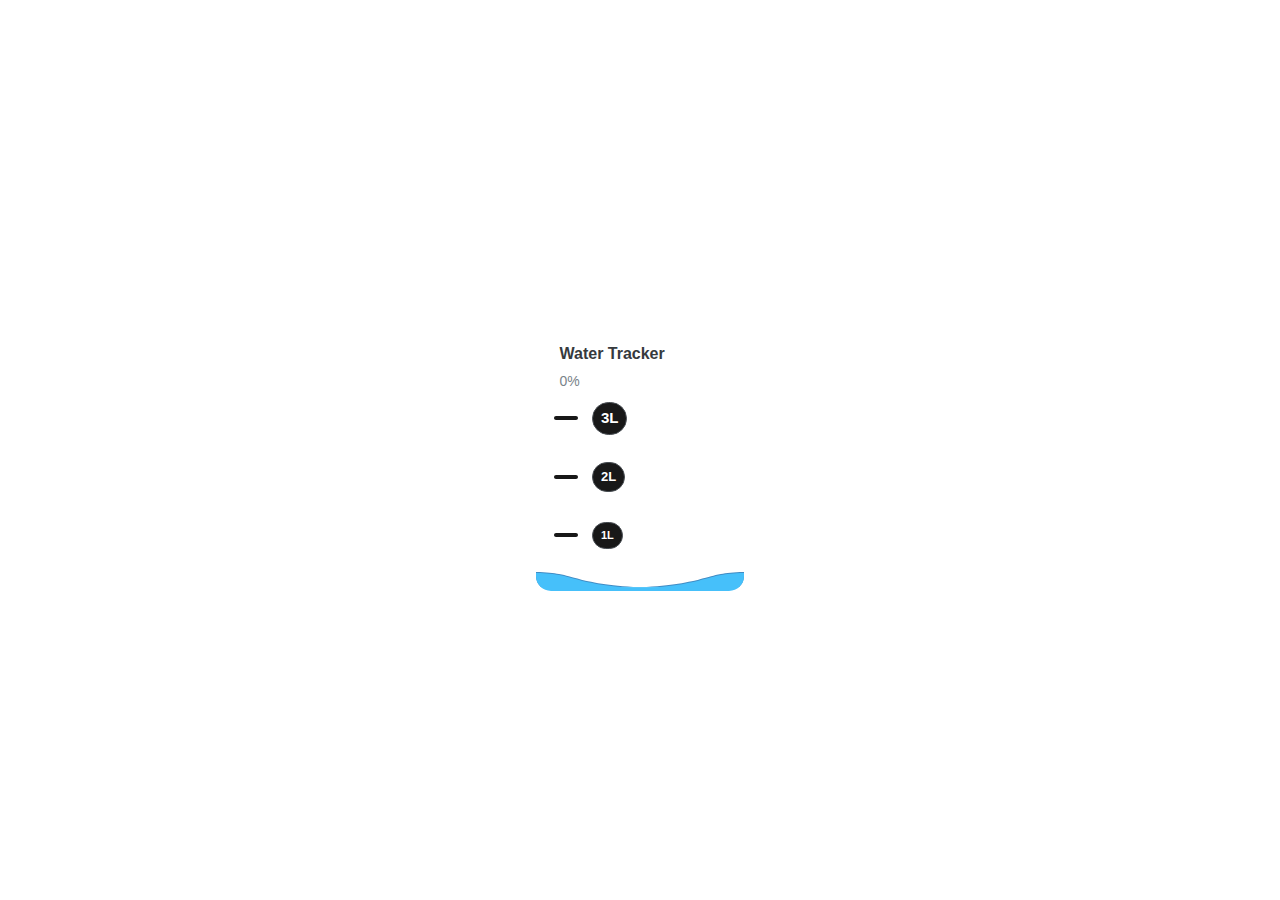
<file: water-widget.html>
<!DOCTYPE html>
<html lang="en">
    <head>
        <title>Notion Gadgets - Windows widgets for Notion</title>
        <link rel="icon" type="image/x-icon" href="/static/imgs/favicon.ico">
        <link rel="stylesheet" href="static/css/bootstrap.min.css">
        <link rel="stylesheet" href="static/css/gadgets/gadgets.css">

        <script async defer src="https://scripts.simpleanalyticscdn.com/latest.js"></script>
        <noscript><img src="https://queue.simpleanalyticscdn.com/noscript.gif" alt="" referrerpolicy="no-referrer-when-downgrade" /></noscript>

    </head>

    <body class="d-flex justify-content-center align-items-center">
        <div style="width: 209px; height: 257px;" id="WaterGadget" class="p-2 mt-4 gadget">
            <div style="margin-left: 10px;" class="ml-3">
                <span style="font-weight: bold;" id="water-gadget-title" class="d-block fw-bold">Water Tracker</span>
                <span id="count" style="font-size: 14px; margin-top: 5px;" class="d-block text-muted">0%</span>
                <span style="visibility: hidden;" id="actual-value">20</span>
            </div>

            <div style="z-index: 99999;" class="mb-5">
                <div style="margin-top: -60px;" class="water-lines">
                    <img alt="-" src="static/imgs/gadgets/line.svg">
                    <div id="level3" style="font-size: 15px;" class="btn water-btn2 btn-outline-dark btn-sm">3L</div>
                </div>
                <div style="margin-top: 0px;" class="water-lines">
                    <img alt="-" src="static/imgs/gadgets/line.svg">
                    <div id="level2" style="font-size: 13px;" class="btn water-btn2 btn-outline-dark btn-sm">2L</div>

                </div>

                <div style="margin-top: 60px;" class="water-lines">
                    <img alt="-" src="static/imgs/gadgets/line.svg">
                    <div id="level1" style="font-size: 11px;" class="btn water-btn2 btn-outline-dark btn-sm">1L</div>
                </div>
            </div>

            <div id="page" class="p-3 page page_animated mt-5">


                <svg version="1.1" xmlns="http://www.w3.org/2000/svg" xmlns:xlink="http://www.w3.org/1999/xlink" x="0px" y="0px" style="display: none;">
                    <symbol id="wave">
                      <path d="M420,20c21.5-0.4,38.8-2.5,51.1-4.5c13.4-2.2,26.5-5.2,27.3-5.4C514,6.5,518,4.7,528.5,2.7c7.1-1.3,17.9-2.8,31.5-2.7c0,0,0,0,0,0v20H420z"></path>
                      <path d="M420,20c-21.5-0.4-38.8-2.5-51.1-4.5c-13.4-2.2-26.5-5.2-27.3-5.4C326,6.5,322,4.7,311.5,2.7C304.3,1.4,293.6-0.1,280,0c0,0,0,0,0,0v20H420z"></path>
                      <path d="M140,20c21.5-0.4,38.8-2.5,51.1-4.5c13.4-2.2,26.5-5.2,27.3-5.4C234,6.5,238,4.7,248.5,2.7c7.1-1.3,17.9-2.8,31.5-2.7c0,0,0,0,0,0v20H140z"></path>
                      <path d="M140,20c-21.5-0.4-38.8-2.5-51.1-4.5c-13.4-2.2-26.5-5.2-27.3-5.4C46,6.5,42,4.7,31.5,2.7C24.3,1.4,13.6-0.1,0,0c0,0,0,0,0,0l0,20H140z"></path>
                    </symbol>
                </svg>

                <div class="water" id="water">
                <svg class="water__wave water__wave_back" viewBox="0 0 560 20">
                    <use xlink:href="#wave"></use>
                </svg>
                <svg class="water__wave water__wave_front" viewBox="0 0 560 20">
                    <use xlink:href="#wave"></use>
                </svg>
                <div id="bubble-height" style="height: 50%;" class="water__inner">
                    <!-- <div class="bubble-small bubble_1"></div>
                    <div class="bubble-large bubble_2"></div>
                    <div class="bubble-normal bubble_3"></div>
                    <div class="bubble-small bubble_4"></div>
                    <div class="bubble-normal bubble_5"></div> -->

                </div>
                </div>
            </div>
        </div>
    </body>


    <script src="static/js/vendor/jquery-1.12.4.min.js"></script>
    <script src="static/js/bootstrap.min.js"></script>
    <script src="static/js/gadgets/water.js"></script>

    <script>
        waterGadgetDefaultSize = [208.99, 257];
        $('#WaterGadget').css("width", waterGadgetDefaultSize[0] + "px");
        $('#WaterGadget').css("height", waterGadgetDefaultSize[1] + "px");
    </script>

</html>
</file>
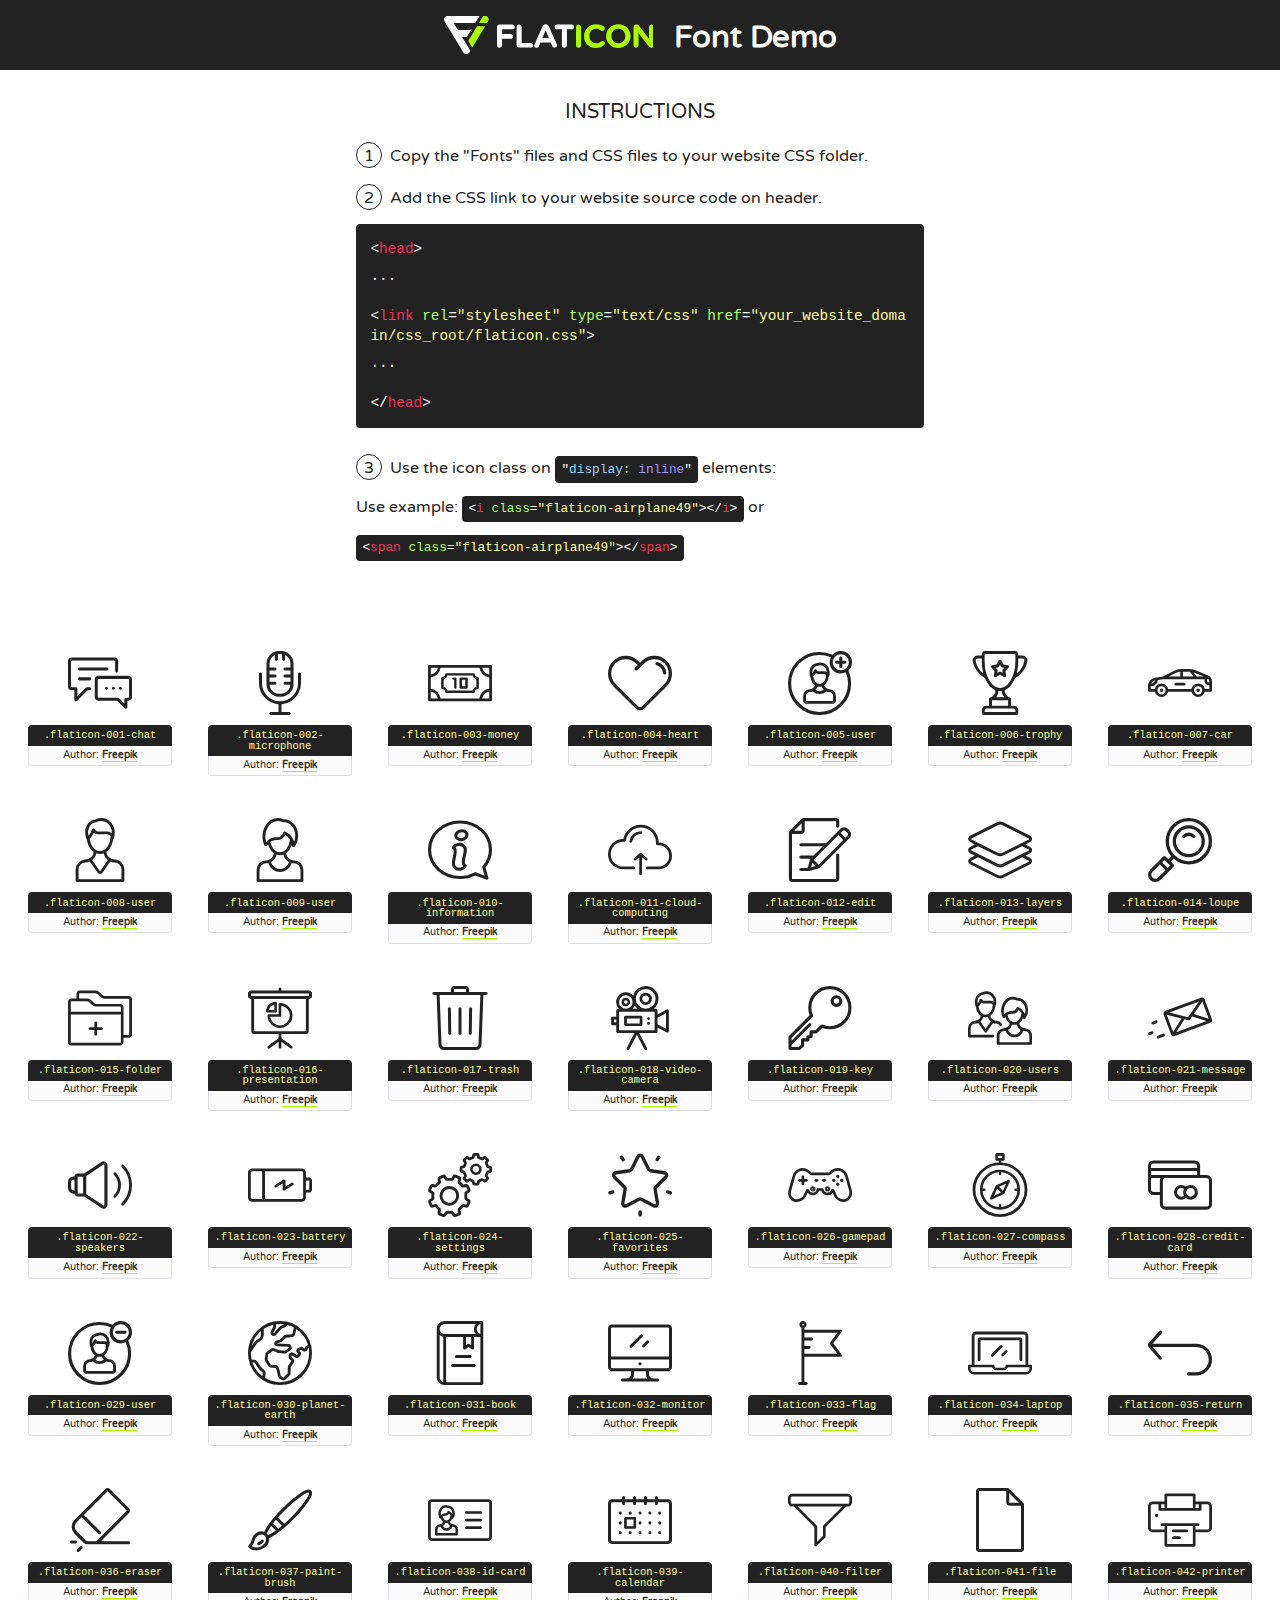
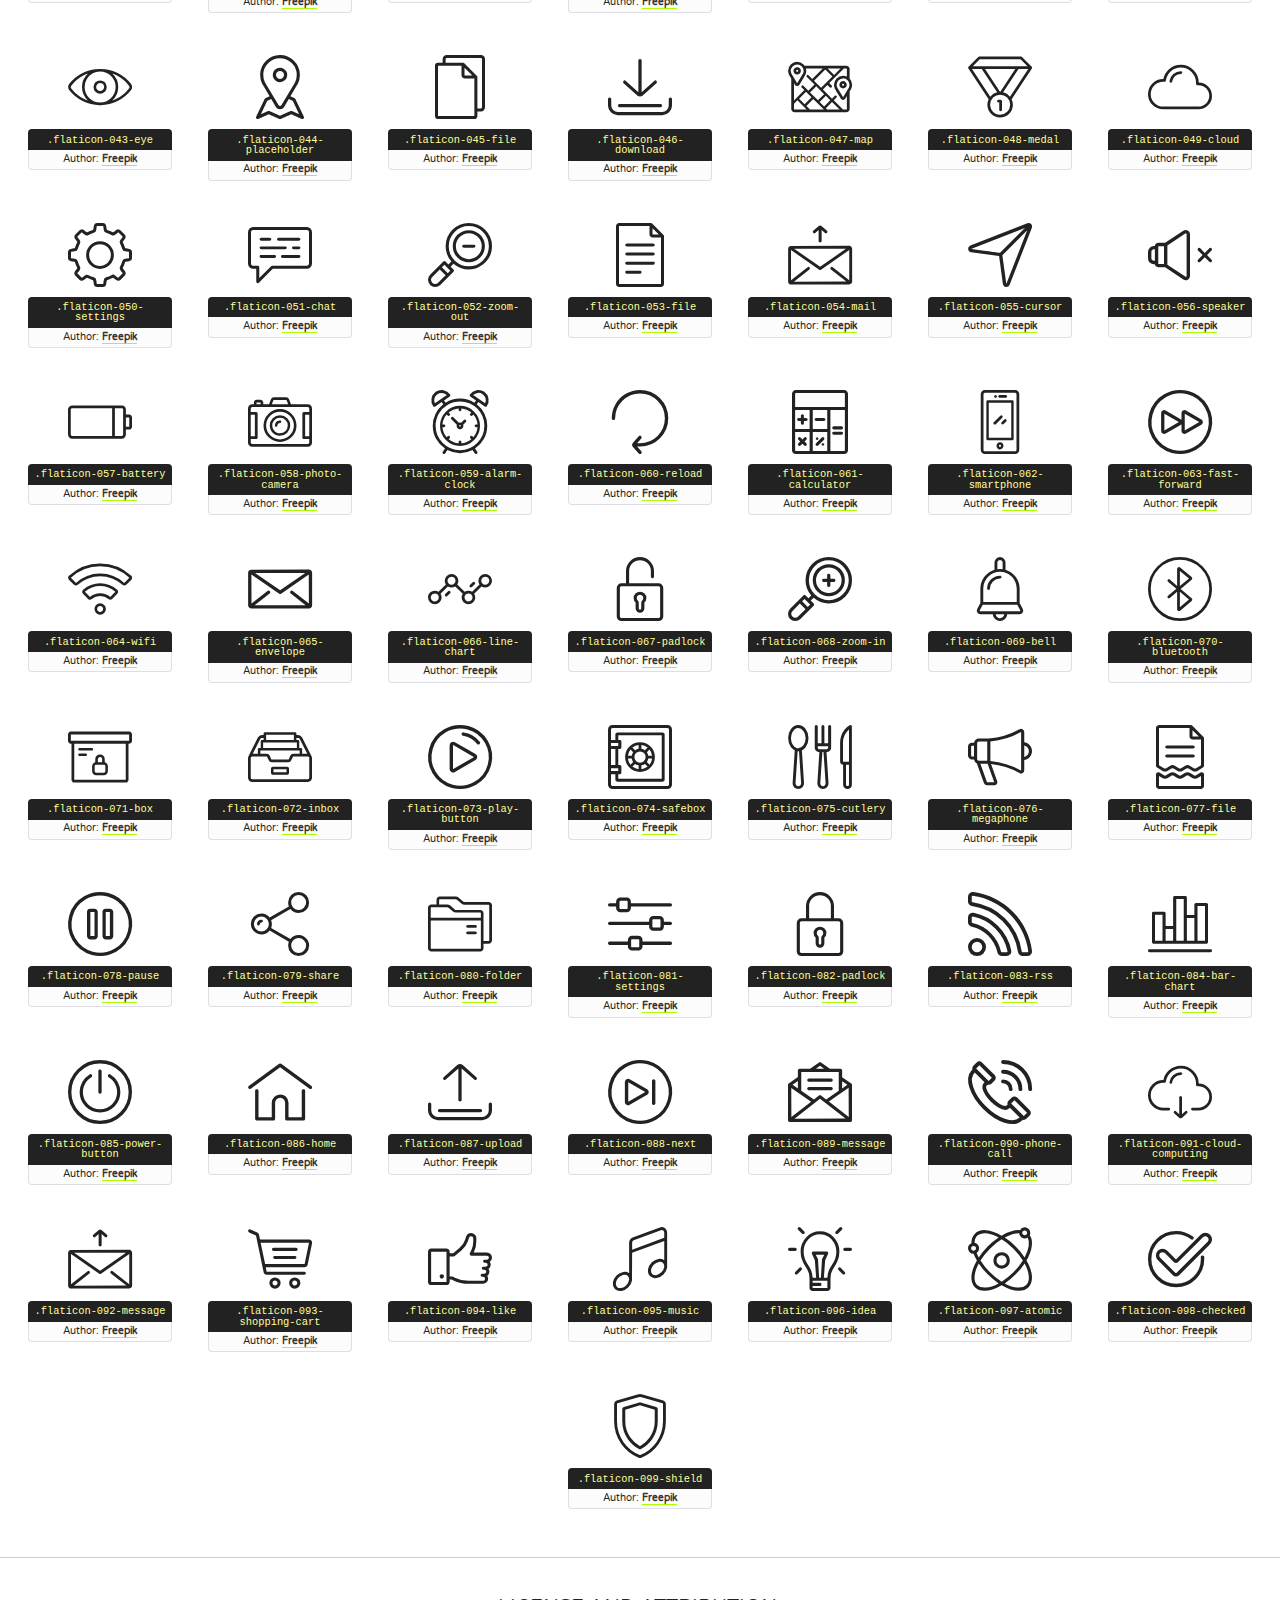
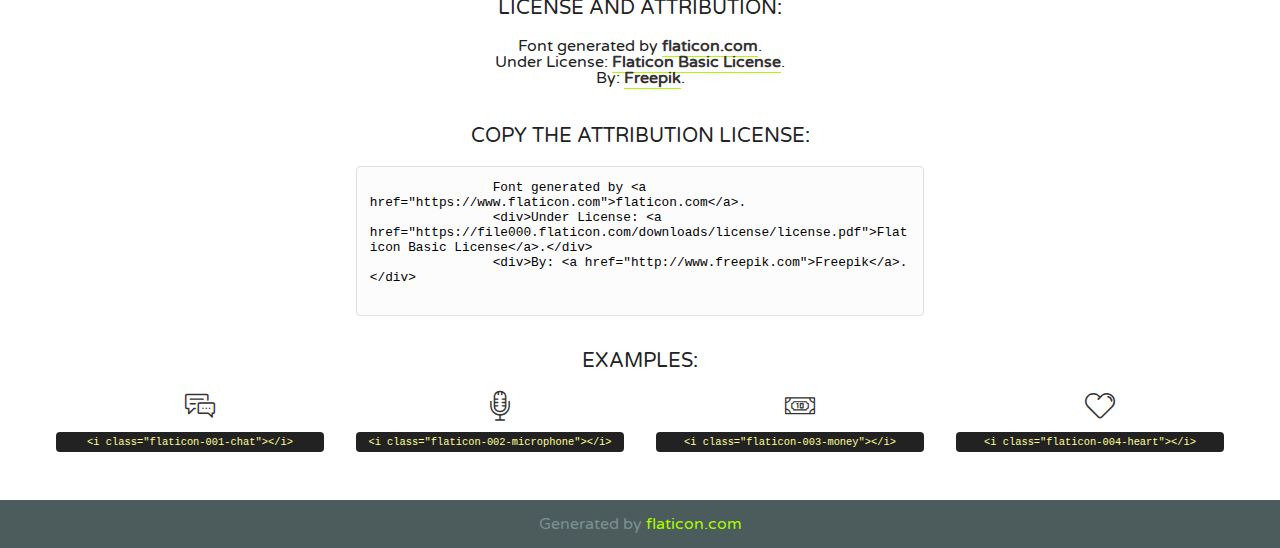
<file: static/fonts/flaticon-font/flaticon.html>
<!DOCTYPE html>
<!--
  Flaticon icon font: Flaticon
  Creation date: 14/10/2020 13:03
-->
<html>
    <!DOCTYPE html>

    <head>
        <title>Flaticon WebFont</title>
        <link href="http://fonts.googleapis.com/css?family=Varela+Round" rel="stylesheet" type="text/css" />
        <link rel="stylesheet" type="text/css" href="flaticon.css">
        <meta charset="UTF-8">
        <style>
            html, body, div, span, applet, object, iframe,
            h1, h2, h3, h4, h5, h6, p, blockquote, pre,
            a, abbr, acronym, address, big, cite, code,
            del, dfn, em, img, ins, kbd, q, s, samp,
            small, strike, strong, sub, sup, tt, var,
            b, u, i, center,
            dl, dt, dd, ol, ul, li,
            fieldset, form, label, legend,
            table, caption, tbody, tfoot, thead, tr, th, td,
            article, aside, canvas, details, embed,
            figure, figcaption, footer, header, hgroup,
            menu, nav, output, ruby, section, summary,
            time, mark, audio, video {
                margin: 0;
                padding: 0;
                border: 0;
                font-size: 100%;
                font: inherit;
                vertical-align: baseline;
            }
            /* HTML5 display-role reset for older browsers */
            article, aside, details, figcaption, figure,
            footer, header, hgroup, menu, nav, section {
                display: block;
            }
            body {
                line-height: 1;
            }
            ol, ul {
                list-style: none;
            }
            blockquote, q {
                quotes: none;
            }
            blockquote:before, blockquote:after,
            q:before, q:after {
                content: '';
                content: none;
            }
            table {
                border-collapse: collapse;
                border-spacing: 0;
            }
            body {
                font-family: 'Varela Round', Helvetica, Arial, sans-serif;
                font-size: 16px;
                color: #222;
            }
            a {
                color: #333;
                border-bottom: 1px solid #a9fd00;
                font-weight: bold;
                text-decoration: none;
            }
            * {
                -moz-box-sizing: border-box;
                -webkit-box-sizing: border-box;
                box-sizing: border-box;
                margin: 0;
                padding: 0;
            }
            [class^="flaticon-"]:before, [class*=" flaticon-"]:before, [class^="flaticon-"]:after, [class*=" flaticon-"]:after {
                font-family: Flaticon;
                font-size: 30px;
                font-style: normal;
                margin-left: 20px;
                color: #333;
            }
            .wrapper {
                max-width: 600px;
                margin: auto;
                padding: 0 1em;
            }
            .title {
                font-size: 1.25em;
                text-align: center;
                margin-bottom: 1em;
                text-transform: uppercase;
            }
            header {
                text-align: center;
                background-color: #222;
                color: #fff;
                padding: 1em;
            }
            header .logo {
                width: 210px;
                height: 38px;
                display: inline-block;
                vertical-align: middle;
                margin-right: 1em;
                border: none;
            }
            header strong {
                font-size: 1.95em;
                font-weight: bold;
                vertical-align: middle;
                margin-top: 5px;
                display: inline-block;
            }
            .demo {
                margin: 2em auto;
                line-height: 1.25em;
            }
            .demo ul li {
                margin-bottom: 1em;
            }
            .demo ul li .num {
                color: #222;
                border-radius: 20px;
                display: inline-block;
                width: 26px;
                padding: 3px;
                height: 26px;
                text-align: center;
                margin-right: 0.5em;
                border: 1px solid #222;
            }
            .demo ul li code {
                background-color: #222;
                border-radius: 4px;
                padding: 0.25em 0.5em;
                display: inline-block;
                color: #fff;
                font-family: Consolas,Monaco,Lucida Console,Liberation Mono,DejaVu Sans Mono,Bitstream Vera Sans Mono,Courier New, monospace;
                font-weight: lighter;
                margin-top: 1em;
                font-size: 0.8em;
                word-break: break-all;
            }
            .demo ul li code.big {
                padding: 1em;
                font-size: 0.9em;
            }
            .demo ul li code .red {
                color: #EF3159;
            }
            .demo ul li code .green {
                color: #ACFF65;
            }
            .demo ul li code .yellow {
                color: #FFFF99;
            }
            .demo ul li code .blue {
                color: #99D3FF;
            }
            .demo ul li code .purple {
                color: #A295FF;
            }
            .demo ul li code .dots {
                margin-top: 0.5em;
                display: block;
            }
            #glyphs {
                border-bottom: 1px solid #ccc;
                padding: 2em 0;
                text-align: center;
            }
            .glyph {
                display: inline-block;
                width: 9em;
                margin: 1em;
                text-align: center;
                vertical-align: top;
                background: #FFF;
            }
            .glyph .glyph-icon {
                padding: 10px;
                display: block;
                font-family:"Flaticon";
                font-size: 64px;
                line-height: 1;
            }
            .glyph .glyph-icon:before {
                font-size: 64px;
                color: #222;
                margin-left: 0;
            }
            .class-name {
                font-size: 0.65em;
                background-color: #222;
                color: #fff;
                border-radius: 4px 4px 0 0;
                padding: 0.5em;
                color: #FFFF99;
                font-family: Consolas,Monaco,Lucida Console,Liberation Mono,DejaVu Sans Mono,Bitstream Vera Sans Mono,Courier New, monospace;
            }
            .author-name {
                font-size: 0.6em;
                background-color: #fcfcfd;
                border: 1px solid #DEDEE4;
                border-top: 0;
                border-radius: 0 0 4px 4px;
                padding: 0.5em;
            }
            .class-name:last-child {
                font-size: 10px;
                color:#888;
            }
            .class-name:last-child a {
                font-size: 10px;
                color:#555;
            }
            .class-name:last-child a:hover {
                color:#a9fd00;
            }
            .glyph > input {
                display: block;
                width: 100px;
                margin: 5px auto;
                text-align: center;
                font-size: 12px;
                cursor: text;
            }
            .glyph > input.icon-input {
                font-family:"Flaticon";
                font-size: 16px;
                margin-bottom: 10px;
            }
            .attribution .title {
                margin-top: 2em;
            }
            .attribution textarea {
                background-color: #fcfcfd;
                padding: 1em;
                border: none;
                box-shadow: none;
                border: 1px solid #DEDEE4;
                border-radius: 4px;
                resize: none;
                width: 100%;
                height: 150px;
                font-size: 0.8em;
                font-family: Consolas,Monaco,Lucida Console,Liberation Mono,DejaVu Sans Mono,Bitstream Vera Sans Mono,Courier New, monospace;
                -webkit-appearance: none;
            }
            .iconsuse {
                margin: 2em auto;
                text-align: center;
                max-width: 1200px;
            }
            .iconsuse:after {
                content: '';
                display: table;
                clear: both;
            }
            .iconsuse .image {
                float: left;
                width: 25%;
                padding: 0 1em;
            }
            .iconsuse .image p {
                margin-bottom: 1em;
            }
            .iconsuse .image span {
                display: block;
                font-size: 0.65em;
                background-color: #222;
                color: #fff;
                border-radius: 4px;
                padding: 0.5em;
                color: #FFFF99;
                margin-top: 1em;
                font-family: Consolas,Monaco,Lucida Console,Liberation Mono,DejaVu Sans Mono,Bitstream Vera Sans Mono,Courier New, monospace;
            }
            #footer {
                text-align: center;
                background-color: #4C5B5C;
                color: #7c9192;
                padding: 1em;
            }
            #footer a {
                border: none;
                color: #a9fd00;
                font-weight: normal;
            }
            @media (max-width: 960px) {
                .iconsuse .image {
                    width: 50%;
                }
            }
            @media (max-width: 560px) {
                .iconsuse .image {
                    width: 100%;
                }
            }
            .attrDiv {

            }
        </style>
        <link rel="stylesheet" href="flaticon.css">
    </head>

    <body class="characters-off">
        <header>
            <a href="https://www.flaticon.com" target="_blank" class="logo">
                <svg version="1.1" xmlns="http://www.w3.org/2000/svg" xmlns:xlink="http://www.w3.org/1999/xlink" xmlns:a="http://ns.adobe.com/AdobeSVGViewerExtensions/3.0/" viewBox="0 0 560.875 102.036" enable-background="new 0 0 560.875 102.036" xml:space="preserve">
                        <defs>
                        </defs>
                        <g>
                            <g class="letters">
                                <path fill="#ffffff" d="M141.596,29.675c0-3.777,2.985-6.767,6.764-6.767h34.438c3.426,0,6.15,2.728,6.15,6.15
                                c0,3.43-2.724,6.149-6.15,6.149h-27.674v13.091h23.719c3.429,0,6.151,2.724,6.151,6.15c0,3.43-2.723,6.149-6.151,6.149h-23.719
                                v17.574c0,3.773-2.986,6.761-6.764,6.761c-3.779,0-6.764-2.989-6.764-6.761V29.675z"></path>
                                <path fill="#ffffff" d="M193.844,29.149c0-3.781,2.985-6.767,6.764-6.767c3.776,0,6.763,2.985,6.763,6.767v42.957h25.039
                                c3.426,0,6.149,2.726,6.149,6.153c0,3.425-2.723,6.15-6.149,6.15h-31.802c-3.779,0-6.764-2.986-6.764-6.768V29.149z"></path>
                                <path fill="#ffffff" d="M241.891,75.71l21.438-48.407c1.492-3.341,4.215-5.357,7.906-5.357h0.792
                                c3.686,0,6.323,2.017,7.815,5.357l21.439,48.407c0.436,0.967,0.701,1.845,0.701,2.723c0,3.602-2.809,6.501-6.414,6.501
                                c-3.161,0-5.269-1.845-6.499-4.655l-4.132-9.661h-27.059l-4.301,10.102c-1.144,2.631-3.426,4.214-6.237,4.214
                                c-3.517,0-6.24-2.81-6.24-6.325C241.1,77.64,241.451,76.677,241.891,75.71z M279.932,58.666l-8.521-20.297l-8.526,20.297H279.932
                                z"></path>
                                <path fill="#ffffff" d="M314.864,35.387H301.86c-3.429,0-6.239-2.813-6.239-6.238c0-3.429,2.811-6.24,6.239-6.24h39.533
                                c3.426,0,6.237,2.811,6.237,6.24c0,3.425-2.811,6.238-6.237,6.238h-13.001v42.785c0,3.773-2.99,6.761-6.764,6.761
                                c-3.779,0-6.764-2.989-6.764-6.761V35.387z"></path>
                                <path fill="#A9FD00" d="M352.615,29.149c0-3.781,2.985-6.767,6.767-6.767c3.774,0,6.761,2.985,6.761,6.767v49.024
                                c0,3.773-2.987,6.761-6.761,6.761c-3.781,0-6.767-2.989-6.767-6.761V29.149z"></path>
                                <path fill="#A9FD00" d="M374.132,53.836v-0.179c0-17.481,13.178-31.801,32.065-31.801c9.22,0,15.459,2.458,20.557,6.238
                                c1.402,1.054,2.637,2.985,2.637,5.357c0,3.692-2.985,6.59-6.681,6.59c-1.845,0-3.071-0.702-4.044-1.319
                                c-3.776-2.813-7.729-4.393-12.562-4.393c-10.364,0-17.831,8.611-17.831,19.154v0.173c0,10.542,7.291,19.329,17.831,19.329
                                c5.715,0,9.492-1.756,13.359-4.834c1.049-0.874,2.458-1.491,4.039-1.491c3.429,0,6.325,2.813,6.325,6.236
                                c0,2.106-1.056,3.78-2.282,4.834c-5.539,4.834-12.036,7.733-21.878,7.733C387.572,85.464,374.132,71.493,374.132,53.836z"></path>
                                <path fill="#A9FD00" d="M433.009,53.836v-0.179c0-17.481,13.79-31.801,32.766-31.801c18.981,0,32.592,14.143,32.592,31.628v0.173
                                c0,17.483-13.785,31.807-32.769,31.807C446.625,85.464,433.009,71.32,433.009,53.836z M484.224,53.836v-0.179
                                c0-10.539-7.725-19.326-18.626-19.326c-10.893,0-18.449,8.611-18.449,19.154v0.173c0,10.542,7.73,19.329,18.626,19.329
                                C476.676,72.986,484.224,64.378,484.224,53.836z"></path>
                                <path fill="#A9FD00" d="M506.233,29.321c0-3.774,2.99-6.763,6.767-6.763h1.401c3.252,0,5.183,1.583,7.029,3.953l26.093,34.265
                                V29.059c0-3.692,2.99-6.677,6.681-6.677c3.683,0,6.671,2.985,6.671,6.677v48.934c0,3.78-2.987,6.765-6.764,6.765h-0.436
                                c-3.257,0-5.188-1.581-7.034-3.953l-27.056-35.492v32.944c0,3.687-2.985,6.676-6.678,6.676c-3.683,0-6.673-2.989-6.673-6.676
                                V29.321z"></path>
                            </g>
                            <g class="insignia">
                                <path fill="#ffffff" d="M48.372,56.137h12.517l11.156-18.537H37.186L25.688,18.539h57.825L94.668,0H9.271
                                C5.925,0,2.842,1.801,1.198,4.716c-1.644,2.907-1.593,6.482,0.134,9.343l50.38,83.501c1.678,2.781,4.689,4.476,7.938,4.476
                                c3.246,0,6.257-1.695,7.935-4.476l2.898-4.804L48.372,56.137z"></path>
                                <g class="i">
                                    <path fill="#A9FD00" d="M93.575,18.539h0.031v0.004l21.652,0.004l2.705-4.488c1.727-2.861,1.778-6.436,0.133-9.343
                                    C116.454,1.801,113.371,0,110.026,0h-5.294L93.575,18.539z"></path>
                                    <polygon fill="#A9FD00" points="88.291,27.356 64.725,66.486 75.519,84.404 109.942,27.356"></polygon>
                                </g>
                            </g>
                        </g>
                    </svg>
            </a>
            <strong>Font Demo</strong>
        </header>

        <section class="demo wrapper">
            <p class="title">Instructions</p>
            <ul>
                <li>
                    <span class="num">1</span>Copy the "Fonts" files and CSS files to your website CSS folder.
                </li>
                <li>
                    <span class="num">2</span>Add the CSS link to your website source code on header.
                    <code class="big">
                        &lt;<span class="red">head</span>&gt;
                        <br/><span class="dots">...</span>
                        <br/>&lt;<span class="red">link</span> <span class="green">rel</span>=<span class="yellow">"stylesheet"</span> <span class="green">type</span>=<span class="yellow">"text/css"</span> <span class="green">href</span>=<span class="yellow">"your_website_domain/css_root/flaticon.css"</span>&gt;
                        <br/><span class="dots">...</span>
                        <br/>&lt;/<span class="red">head</span>&gt;
                    </code>
                </li>

                <li>
                    <p>
                        <span class="num">3</span>Use the icon class on <code>"<span class="blue">display</span>:<span class="purple"> inline</span>"</code> elements:
                        <br />
                        Use example:
                        <code>
                            &lt;<span class="red">i</span> <span class="green">class</span>=<span class="yellow">&quot;flaticon-airplane49&quot;</span>&gt;&lt;/<span class="red">i</span>&gt;
                        </code> or
                        <code>&lt;<span class="red">span</span> <span class="green">class</span>=<span class="yellow">&quot;flaticon-airplane49&quot;</span>&gt;&lt;/<span class="red">span</span>&gt;</code>
                    </p>
                </li>
            </ul>
        </section>

        <section id="glyphs">
            
            <div class="glyph"><div class="glyph-icon flaticon-001-chat"></div>
                <div class="class-name">.flaticon-001-chat</div>
                <div class="author-name">Author: <a href="http://www.freepik.com" title="Freepik">Freepik</a> </div>
            </div>
            
            <div class="glyph"><div class="glyph-icon flaticon-002-microphone"></div>
                <div class="class-name">.flaticon-002-microphone</div>
                <div class="author-name">Author: <a href="http://www.freepik.com" title="Freepik">Freepik</a> </div>
            </div>
            
            <div class="glyph"><div class="glyph-icon flaticon-003-money"></div>
                <div class="class-name">.flaticon-003-money</div>
                <div class="author-name">Author: <a href="http://www.freepik.com" title="Freepik">Freepik</a> </div>
            </div>
            
            <div class="glyph"><div class="glyph-icon flaticon-004-heart"></div>
                <div class="class-name">.flaticon-004-heart</div>
                <div class="author-name">Author: <a href="http://www.freepik.com" title="Freepik">Freepik</a> </div>
            </div>
            
            <div class="glyph"><div class="glyph-icon flaticon-005-user"></div>
                <div class="class-name">.flaticon-005-user</div>
                <div class="author-name">Author: <a href="http://www.freepik.com" title="Freepik">Freepik</a> </div>
            </div>
            
            <div class="glyph"><div class="glyph-icon flaticon-006-trophy"></div>
                <div class="class-name">.flaticon-006-trophy</div>
                <div class="author-name">Author: <a href="http://www.freepik.com" title="Freepik">Freepik</a> </div>
            </div>
            
            <div class="glyph"><div class="glyph-icon flaticon-007-car"></div>
                <div class="class-name">.flaticon-007-car</div>
                <div class="author-name">Author: <a href="http://www.freepik.com" title="Freepik">Freepik</a> </div>
            </div>
            
            <div class="glyph"><div class="glyph-icon flaticon-008-user"></div>
                <div class="class-name">.flaticon-008-user</div>
                <div class="author-name">Author: <a href="http://www.freepik.com" title="Freepik">Freepik</a> </div>
            </div>
            
            <div class="glyph"><div class="glyph-icon flaticon-009-user"></div>
                <div class="class-name">.flaticon-009-user</div>
                <div class="author-name">Author: <a href="http://www.freepik.com" title="Freepik">Freepik</a> </div>
            </div>
            
            <div class="glyph"><div class="glyph-icon flaticon-010-information"></div>
                <div class="class-name">.flaticon-010-information</div>
                <div class="author-name">Author: <a href="http://www.freepik.com" title="Freepik">Freepik</a> </div>
            </div>
            
            <div class="glyph"><div class="glyph-icon flaticon-011-cloud-computing"></div>
                <div class="class-name">.flaticon-011-cloud-computing</div>
                <div class="author-name">Author: <a href="http://www.freepik.com" title="Freepik">Freepik</a> </div>
            </div>
            
            <div class="glyph"><div class="glyph-icon flaticon-012-edit"></div>
                <div class="class-name">.flaticon-012-edit</div>
                <div class="author-name">Author: <a href="http://www.freepik.com" title="Freepik">Freepik</a> </div>
            </div>
            
            <div class="glyph"><div class="glyph-icon flaticon-013-layers"></div>
                <div class="class-name">.flaticon-013-layers</div>
                <div class="author-name">Author: <a href="http://www.freepik.com" title="Freepik">Freepik</a> </div>
            </div>
            
            <div class="glyph"><div class="glyph-icon flaticon-014-loupe"></div>
                <div class="class-name">.flaticon-014-loupe</div>
                <div class="author-name">Author: <a href="http://www.freepik.com" title="Freepik">Freepik</a> </div>
            </div>
            
            <div class="glyph"><div class="glyph-icon flaticon-015-folder"></div>
                <div class="class-name">.flaticon-015-folder</div>
                <div class="author-name">Author: <a href="http://www.freepik.com" title="Freepik">Freepik</a> </div>
            </div>
            
            <div class="glyph"><div class="glyph-icon flaticon-016-presentation"></div>
                <div class="class-name">.flaticon-016-presentation</div>
                <div class="author-name">Author: <a href="http://www.freepik.com" title="Freepik">Freepik</a> </div>
            </div>
            
            <div class="glyph"><div class="glyph-icon flaticon-017-trash"></div>
                <div class="class-name">.flaticon-017-trash</div>
                <div class="author-name">Author: <a href="http://www.freepik.com" title="Freepik">Freepik</a> </div>
            </div>
            
            <div class="glyph"><div class="glyph-icon flaticon-018-video-camera"></div>
                <div class="class-name">.flaticon-018-video-camera</div>
                <div class="author-name">Author: <a href="http://www.freepik.com" title="Freepik">Freepik</a> </div>
            </div>
            
            <div class="glyph"><div class="glyph-icon flaticon-019-key"></div>
                <div class="class-name">.flaticon-019-key</div>
                <div class="author-name">Author: <a href="http://www.freepik.com" title="Freepik">Freepik</a> </div>
            </div>
            
            <div class="glyph"><div class="glyph-icon flaticon-020-users"></div>
                <div class="class-name">.flaticon-020-users</div>
                <div class="author-name">Author: <a href="http://www.freepik.com" title="Freepik">Freepik</a> </div>
            </div>
            
            <div class="glyph"><div class="glyph-icon flaticon-021-message"></div>
                <div class="class-name">.flaticon-021-message</div>
                <div class="author-name">Author: <a href="http://www.freepik.com" title="Freepik">Freepik</a> </div>
            </div>
            
            <div class="glyph"><div class="glyph-icon flaticon-022-speakers"></div>
                <div class="class-name">.flaticon-022-speakers</div>
                <div class="author-name">Author: <a href="http://www.freepik.com" title="Freepik">Freepik</a> </div>
            </div>
            
            <div class="glyph"><div class="glyph-icon flaticon-023-battery"></div>
                <div class="class-name">.flaticon-023-battery</div>
                <div class="author-name">Author: <a href="http://www.freepik.com" title="Freepik">Freepik</a> </div>
            </div>
            
            <div class="glyph"><div class="glyph-icon flaticon-024-settings"></div>
                <div class="class-name">.flaticon-024-settings</div>
                <div class="author-name">Author: <a href="http://www.freepik.com" title="Freepik">Freepik</a> </div>
            </div>
            
            <div class="glyph"><div class="glyph-icon flaticon-025-favorites"></div>
                <div class="class-name">.flaticon-025-favorites</div>
                <div class="author-name">Author: <a href="http://www.freepik.com" title="Freepik">Freepik</a> </div>
            </div>
            
            <div class="glyph"><div class="glyph-icon flaticon-026-gamepad"></div>
                <div class="class-name">.flaticon-026-gamepad</div>
                <div class="author-name">Author: <a href="http://www.freepik.com" title="Freepik">Freepik</a> </div>
            </div>
            
            <div class="glyph"><div class="glyph-icon flaticon-027-compass"></div>
                <div class="class-name">.flaticon-027-compass</div>
                <div class="author-name">Author: <a href="http://www.freepik.com" title="Freepik">Freepik</a> </div>
            </div>
            
            <div class="glyph"><div class="glyph-icon flaticon-028-credit-card"></div>
                <div class="class-name">.flaticon-028-credit-card</div>
                <div class="author-name">Author: <a href="http://www.freepik.com" title="Freepik">Freepik</a> </div>
            </div>
            
            <div class="glyph"><div class="glyph-icon flaticon-029-user"></div>
                <div class="class-name">.flaticon-029-user</div>
                <div class="author-name">Author: <a href="http://www.freepik.com" title="Freepik">Freepik</a> </div>
            </div>
            
            <div class="glyph"><div class="glyph-icon flaticon-030-planet-earth"></div>
                <div class="class-name">.flaticon-030-planet-earth</div>
                <div class="author-name">Author: <a href="http://www.freepik.com" title="Freepik">Freepik</a> </div>
            </div>
            
            <div class="glyph"><div class="glyph-icon flaticon-031-book"></div>
                <div class="class-name">.flaticon-031-book</div>
                <div class="author-name">Author: <a href="http://www.freepik.com" title="Freepik">Freepik</a> </div>
            </div>
            
            <div class="glyph"><div class="glyph-icon flaticon-032-monitor"></div>
                <div class="class-name">.flaticon-032-monitor</div>
                <div class="author-name">Author: <a href="http://www.freepik.com" title="Freepik">Freepik</a> </div>
            </div>
            
            <div class="glyph"><div class="glyph-icon flaticon-033-flag"></div>
                <div class="class-name">.flaticon-033-flag</div>
                <div class="author-name">Author: <a href="http://www.freepik.com" title="Freepik">Freepik</a> </div>
            </div>
            
            <div class="glyph"><div class="glyph-icon flaticon-034-laptop"></div>
                <div class="class-name">.flaticon-034-laptop</div>
                <div class="author-name">Author: <a href="http://www.freepik.com" title="Freepik">Freepik</a> </div>
            </div>
            
            <div class="glyph"><div class="glyph-icon flaticon-035-return"></div>
                <div class="class-name">.flaticon-035-return</div>
                <div class="author-name">Author: <a href="http://www.freepik.com" title="Freepik">Freepik</a> </div>
            </div>
            
            <div class="glyph"><div class="glyph-icon flaticon-036-eraser"></div>
                <div class="class-name">.flaticon-036-eraser</div>
                <div class="author-name">Author: <a href="http://www.freepik.com" title="Freepik">Freepik</a> </div>
            </div>
            
            <div class="glyph"><div class="glyph-icon flaticon-037-paint-brush"></div>
                <div class="class-name">.flaticon-037-paint-brush</div>
                <div class="author-name">Author: <a href="http://www.freepik.com" title="Freepik">Freepik</a> </div>
            </div>
            
            <div class="glyph"><div class="glyph-icon flaticon-038-id-card"></div>
                <div class="class-name">.flaticon-038-id-card</div>
                <div class="author-name">Author: <a href="http://www.freepik.com" title="Freepik">Freepik</a> </div>
            </div>
            
            <div class="glyph"><div class="glyph-icon flaticon-039-calendar"></div>
                <div class="class-name">.flaticon-039-calendar</div>
                <div class="author-name">Author: <a href="http://www.freepik.com" title="Freepik">Freepik</a> </div>
            </div>
            
            <div class="glyph"><div class="glyph-icon flaticon-040-filter"></div>
                <div class="class-name">.flaticon-040-filter</div>
                <div class="author-name">Author: <a href="http://www.freepik.com" title="Freepik">Freepik</a> </div>
            </div>
            
            <div class="glyph"><div class="glyph-icon flaticon-041-file"></div>
                <div class="class-name">.flaticon-041-file</div>
                <div class="author-name">Author: <a href="http://www.freepik.com" title="Freepik">Freepik</a> </div>
            </div>
            
            <div class="glyph"><div class="glyph-icon flaticon-042-printer"></div>
                <div class="class-name">.flaticon-042-printer</div>
                <div class="author-name">Author: <a href="http://www.freepik.com" title="Freepik">Freepik</a> </div>
            </div>
            
            <div class="glyph"><div class="glyph-icon flaticon-043-eye"></div>
                <div class="class-name">.flaticon-043-eye</div>
                <div class="author-name">Author: <a href="http://www.freepik.com" title="Freepik">Freepik</a> </div>
            </div>
            
            <div class="glyph"><div class="glyph-icon flaticon-044-placeholder"></div>
                <div class="class-name">.flaticon-044-placeholder</div>
                <div class="author-name">Author: <a href="http://www.freepik.com" title="Freepik">Freepik</a> </div>
            </div>
            
            <div class="glyph"><div class="glyph-icon flaticon-045-file"></div>
                <div class="class-name">.flaticon-045-file</div>
                <div class="author-name">Author: <a href="http://www.freepik.com" title="Freepik">Freepik</a> </div>
            </div>
            
            <div class="glyph"><div class="glyph-icon flaticon-046-download"></div>
                <div class="class-name">.flaticon-046-download</div>
                <div class="author-name">Author: <a href="http://www.freepik.com" title="Freepik">Freepik</a> </div>
            </div>
            
            <div class="glyph"><div class="glyph-icon flaticon-047-map"></div>
                <div class="class-name">.flaticon-047-map</div>
                <div class="author-name">Author: <a href="http://www.freepik.com" title="Freepik">Freepik</a> </div>
            </div>
            
            <div class="glyph"><div class="glyph-icon flaticon-048-medal"></div>
                <div class="class-name">.flaticon-048-medal</div>
                <div class="author-name">Author: <a href="http://www.freepik.com" title="Freepik">Freepik</a> </div>
            </div>
            
            <div class="glyph"><div class="glyph-icon flaticon-049-cloud"></div>
                <div class="class-name">.flaticon-049-cloud</div>
                <div class="author-name">Author: <a href="http://www.freepik.com" title="Freepik">Freepik</a> </div>
            </div>
            
            <div class="glyph"><div class="glyph-icon flaticon-050-settings"></div>
                <div class="class-name">.flaticon-050-settings</div>
                <div class="author-name">Author: <a href="http://www.freepik.com" title="Freepik">Freepik</a> </div>
            </div>
            
            <div class="glyph"><div class="glyph-icon flaticon-051-chat"></div>
                <div class="class-name">.flaticon-051-chat</div>
                <div class="author-name">Author: <a href="http://www.freepik.com" title="Freepik">Freepik</a> </div>
            </div>
            
            <div class="glyph"><div class="glyph-icon flaticon-052-zoom-out"></div>
                <div class="class-name">.flaticon-052-zoom-out</div>
                <div class="author-name">Author: <a href="http://www.freepik.com" title="Freepik">Freepik</a> </div>
            </div>
            
            <div class="glyph"><div class="glyph-icon flaticon-053-file"></div>
                <div class="class-name">.flaticon-053-file</div>
                <div class="author-name">Author: <a href="http://www.freepik.com" title="Freepik">Freepik</a> </div>
            </div>
            
            <div class="glyph"><div class="glyph-icon flaticon-054-mail"></div>
                <div class="class-name">.flaticon-054-mail</div>
                <div class="author-name">Author: <a href="http://www.freepik.com" title="Freepik">Freepik</a> </div>
            </div>
            
            <div class="glyph"><div class="glyph-icon flaticon-055-cursor"></div>
                <div class="class-name">.flaticon-055-cursor</div>
                <div class="author-name">Author: <a href="http://www.freepik.com" title="Freepik">Freepik</a> </div>
            </div>
            
            <div class="glyph"><div class="glyph-icon flaticon-056-speaker"></div>
                <div class="class-name">.flaticon-056-speaker</div>
                <div class="author-name">Author: <a href="http://www.freepik.com" title="Freepik">Freepik</a> </div>
            </div>
            
            <div class="glyph"><div class="glyph-icon flaticon-057-battery"></div>
                <div class="class-name">.flaticon-057-battery</div>
                <div class="author-name">Author: <a href="http://www.freepik.com" title="Freepik">Freepik</a> </div>
            </div>
            
            <div class="glyph"><div class="glyph-icon flaticon-058-photo-camera"></div>
                <div class="class-name">.flaticon-058-photo-camera</div>
                <div class="author-name">Author: <a href="http://www.freepik.com" title="Freepik">Freepik</a> </div>
            </div>
            
            <div class="glyph"><div class="glyph-icon flaticon-059-alarm-clock"></div>
                <div class="class-name">.flaticon-059-alarm-clock</div>
                <div class="author-name">Author: <a href="http://www.freepik.com" title="Freepik">Freepik</a> </div>
            </div>
            
            <div class="glyph"><div class="glyph-icon flaticon-060-reload"></div>
                <div class="class-name">.flaticon-060-reload</div>
                <div class="author-name">Author: <a href="http://www.freepik.com" title="Freepik">Freepik</a> </div>
            </div>
            
            <div class="glyph"><div class="glyph-icon flaticon-061-calculator"></div>
                <div class="class-name">.flaticon-061-calculator</div>
                <div class="author-name">Author: <a href="http://www.freepik.com" title="Freepik">Freepik</a> </div>
            </div>
            
            <div class="glyph"><div class="glyph-icon flaticon-062-smartphone"></div>
                <div class="class-name">.flaticon-062-smartphone</div>
                <div class="author-name">Author: <a href="http://www.freepik.com" title="Freepik">Freepik</a> </div>
            </div>
            
            <div class="glyph"><div class="glyph-icon flaticon-063-fast-forward"></div>
                <div class="class-name">.flaticon-063-fast-forward</div>
                <div class="author-name">Author: <a href="http://www.freepik.com" title="Freepik">Freepik</a> </div>
            </div>
            
            <div class="glyph"><div class="glyph-icon flaticon-064-wifi"></div>
                <div class="class-name">.flaticon-064-wifi</div>
                <div class="author-name">Author: <a href="http://www.freepik.com" title="Freepik">Freepik</a> </div>
            </div>
            
            <div class="glyph"><div class="glyph-icon flaticon-065-envelope"></div>
                <div class="class-name">.flaticon-065-envelope</div>
                <div class="author-name">Author: <a href="http://www.freepik.com" title="Freepik">Freepik</a> </div>
            </div>
            
            <div class="glyph"><div class="glyph-icon flaticon-066-line-chart"></div>
                <div class="class-name">.flaticon-066-line-chart</div>
                <div class="author-name">Author: <a href="http://www.freepik.com" title="Freepik">Freepik</a> </div>
            </div>
            
            <div class="glyph"><div class="glyph-icon flaticon-067-padlock"></div>
                <div class="class-name">.flaticon-067-padlock</div>
                <div class="author-name">Author: <a href="http://www.freepik.com" title="Freepik">Freepik</a> </div>
            </div>
            
            <div class="glyph"><div class="glyph-icon flaticon-068-zoom-in"></div>
                <div class="class-name">.flaticon-068-zoom-in</div>
                <div class="author-name">Author: <a href="http://www.freepik.com" title="Freepik">Freepik</a> </div>
            </div>
            
            <div class="glyph"><div class="glyph-icon flaticon-069-bell"></div>
                <div class="class-name">.flaticon-069-bell</div>
                <div class="author-name">Author: <a href="http://www.freepik.com" title="Freepik">Freepik</a> </div>
            </div>
            
            <div class="glyph"><div class="glyph-icon flaticon-070-bluetooth"></div>
                <div class="class-name">.flaticon-070-bluetooth</div>
                <div class="author-name">Author: <a href="http://www.freepik.com" title="Freepik">Freepik</a> </div>
            </div>
            
            <div class="glyph"><div class="glyph-icon flaticon-071-box"></div>
                <div class="class-name">.flaticon-071-box</div>
                <div class="author-name">Author: <a href="http://www.freepik.com" title="Freepik">Freepik</a> </div>
            </div>
            
            <div class="glyph"><div class="glyph-icon flaticon-072-inbox"></div>
                <div class="class-name">.flaticon-072-inbox</div>
                <div class="author-name">Author: <a href="http://www.freepik.com" title="Freepik">Freepik</a> </div>
            </div>
            
            <div class="glyph"><div class="glyph-icon flaticon-073-play-button"></div>
                <div class="class-name">.flaticon-073-play-button</div>
                <div class="author-name">Author: <a href="http://www.freepik.com" title="Freepik">Freepik</a> </div>
            </div>
            
            <div class="glyph"><div class="glyph-icon flaticon-074-safebox"></div>
                <div class="class-name">.flaticon-074-safebox</div>
                <div class="author-name">Author: <a href="http://www.freepik.com" title="Freepik">Freepik</a> </div>
            </div>
            
            <div class="glyph"><div class="glyph-icon flaticon-075-cutlery"></div>
                <div class="class-name">.flaticon-075-cutlery</div>
                <div class="author-name">Author: <a href="http://www.freepik.com" title="Freepik">Freepik</a> </div>
            </div>
            
            <div class="glyph"><div class="glyph-icon flaticon-076-megaphone"></div>
                <div class="class-name">.flaticon-076-megaphone</div>
                <div class="author-name">Author: <a href="http://www.freepik.com" title="Freepik">Freepik</a> </div>
            </div>
            
            <div class="glyph"><div class="glyph-icon flaticon-077-file"></div>
                <div class="class-name">.flaticon-077-file</div>
                <div class="author-name">Author: <a href="http://www.freepik.com" title="Freepik">Freepik</a> </div>
            </div>
            
            <div class="glyph"><div class="glyph-icon flaticon-078-pause"></div>
                <div class="class-name">.flaticon-078-pause</div>
                <div class="author-name">Author: <a href="http://www.freepik.com" title="Freepik">Freepik</a> </div>
            </div>
            
            <div class="glyph"><div class="glyph-icon flaticon-079-share"></div>
                <div class="class-name">.flaticon-079-share</div>
                <div class="author-name">Author: <a href="http://www.freepik.com" title="Freepik">Freepik</a> </div>
            </div>
            
            <div class="glyph"><div class="glyph-icon flaticon-080-folder"></div>
                <div class="class-name">.flaticon-080-folder</div>
                <div class="author-name">Author: <a href="http://www.freepik.com" title="Freepik">Freepik</a> </div>
            </div>
            
            <div class="glyph"><div class="glyph-icon flaticon-081-settings"></div>
                <div class="class-name">.flaticon-081-settings</div>
                <div class="author-name">Author: <a href="http://www.freepik.com" title="Freepik">Freepik</a> </div>
            </div>
            
            <div class="glyph"><div class="glyph-icon flaticon-082-padlock"></div>
                <div class="class-name">.flaticon-082-padlock</div>
                <div class="author-name">Author: <a href="http://www.freepik.com" title="Freepik">Freepik</a> </div>
            </div>
            
            <div class="glyph"><div class="glyph-icon flaticon-083-rss"></div>
                <div class="class-name">.flaticon-083-rss</div>
                <div class="author-name">Author: <a href="http://www.freepik.com" title="Freepik">Freepik</a> </div>
            </div>
            
            <div class="glyph"><div class="glyph-icon flaticon-084-bar-chart"></div>
                <div class="class-name">.flaticon-084-bar-chart</div>
                <div class="author-name">Author: <a href="http://www.freepik.com" title="Freepik">Freepik</a> </div>
            </div>
            
            <div class="glyph"><div class="glyph-icon flaticon-085-power-button"></div>
                <div class="class-name">.flaticon-085-power-button</div>
                <div class="author-name">Author: <a href="http://www.freepik.com" title="Freepik">Freepik</a> </div>
            </div>
            
            <div class="glyph"><div class="glyph-icon flaticon-086-home"></div>
                <div class="class-name">.flaticon-086-home</div>
                <div class="author-name">Author: <a href="http://www.freepik.com" title="Freepik">Freepik</a> </div>
            </div>
            
            <div class="glyph"><div class="glyph-icon flaticon-087-upload"></div>
                <div class="class-name">.flaticon-087-upload</div>
                <div class="author-name">Author: <a href="http://www.freepik.com" title="Freepik">Freepik</a> </div>
            </div>
            
            <div class="glyph"><div class="glyph-icon flaticon-088-next"></div>
                <div class="class-name">.flaticon-088-next</div>
                <div class="author-name">Author: <a href="http://www.freepik.com" title="Freepik">Freepik</a> </div>
            </div>
            
            <div class="glyph"><div class="glyph-icon flaticon-089-message"></div>
                <div class="class-name">.flaticon-089-message</div>
                <div class="author-name">Author: <a href="http://www.freepik.com" title="Freepik">Freepik</a> </div>
            </div>
            
            <div class="glyph"><div class="glyph-icon flaticon-090-phone-call"></div>
                <div class="class-name">.flaticon-090-phone-call</div>
                <div class="author-name">Author: <a href="http://www.freepik.com" title="Freepik">Freepik</a> </div>
            </div>
            
            <div class="glyph"><div class="glyph-icon flaticon-091-cloud-computing"></div>
                <div class="class-name">.flaticon-091-cloud-computing</div>
                <div class="author-name">Author: <a href="http://www.freepik.com" title="Freepik">Freepik</a> </div>
            </div>
            
            <div class="glyph"><div class="glyph-icon flaticon-092-message"></div>
                <div class="class-name">.flaticon-092-message</div>
                <div class="author-name">Author: <a href="http://www.freepik.com" title="Freepik">Freepik</a> </div>
            </div>
            
            <div class="glyph"><div class="glyph-icon flaticon-093-shopping-cart"></div>
                <div class="class-name">.flaticon-093-shopping-cart</div>
                <div class="author-name">Author: <a href="http://www.freepik.com" title="Freepik">Freepik</a> </div>
            </div>
            
            <div class="glyph"><div class="glyph-icon flaticon-094-like"></div>
                <div class="class-name">.flaticon-094-like</div>
                <div class="author-name">Author: <a href="http://www.freepik.com" title="Freepik">Freepik</a> </div>
            </div>
            
            <div class="glyph"><div class="glyph-icon flaticon-095-music"></div>
                <div class="class-name">.flaticon-095-music</div>
                <div class="author-name">Author: <a href="http://www.freepik.com" title="Freepik">Freepik</a> </div>
            </div>
            
            <div class="glyph"><div class="glyph-icon flaticon-096-idea"></div>
                <div class="class-name">.flaticon-096-idea</div>
                <div class="author-name">Author: <a href="http://www.freepik.com" title="Freepik">Freepik</a> </div>
            </div>
            
            <div class="glyph"><div class="glyph-icon flaticon-097-atomic"></div>
                <div class="class-name">.flaticon-097-atomic</div>
                <div class="author-name">Author: <a href="http://www.freepik.com" title="Freepik">Freepik</a> </div>
            </div>
            
            <div class="glyph"><div class="glyph-icon flaticon-098-checked"></div>
                <div class="class-name">.flaticon-098-checked</div>
                <div class="author-name">Author: <a href="http://www.freepik.com" title="Freepik">Freepik</a> </div>
            </div>
            
            <div class="glyph"><div class="glyph-icon flaticon-099-shield"></div>
                <div class="class-name">.flaticon-099-shield</div>
                <div class="author-name">Author: <a href="http://www.freepik.com" title="Freepik">Freepik</a> </div>
            </div>
            
        </section>

        <section class="attribution wrapper"   style="text-align:center;">
            <div class="title">License and attribution:</div>
            <div class="attrDiv">Font generated by <a href="https://www.flaticon.com">flaticon.com</a>.</div>
            <div class="attrDiv">Under License: <a href="https://file000.flaticon.com/downloads/license/license.pdf">Flaticon Basic License</a>.</div>
            <div class="attrDiv">By: <a href="http://www.freepik.com">Freepik</a>.</div>

            <div class="title">Copy the Attribution License:</div>
            <textarea onclick="this.focus();this.select();">
                Font generated by &lt;a href=&quot;https://www.flaticon.com&quot;&gt;flaticon.com&lt;/a&gt;.
                <div>Under License: <a href="https://file000.flaticon.com/downloads/license/license.pdf">Flaticon Basic License</a>.</div>
                <div>By: <a href="http://www.freepik.com">Freepik</a>.</div>
            </textarea>
        </section>

        <section class="iconsuse">
            <div class="title">Examples:</div>
            
            <div class="image">
                <p>
                    <i class="glyph-icon flaticon-001-chat"></i>
                    <span>&lt;i class=&quot;flaticon-001-chat&quot;&gt;&lt;/i&gt;</span>
                </p>
            </div>
            
            <div class="image">
                <p>
                    <i class="glyph-icon flaticon-002-microphone"></i>
                    <span>&lt;i class=&quot;flaticon-002-microphone&quot;&gt;&lt;/i&gt;</span>
                </p>
            </div>
            
            <div class="image">
                <p>
                    <i class="glyph-icon flaticon-003-money"></i>
                    <span>&lt;i class=&quot;flaticon-003-money&quot;&gt;&lt;/i&gt;</span>
                </p>
            </div>
            
            <div class="image">
                <p>
                    <i class="glyph-icon flaticon-004-heart"></i>
                    <span>&lt;i class=&quot;flaticon-004-heart&quot;&gt;&lt;/i&gt;</span>
                </p>
            </div>
            
        </section>

        <div id="footer">
            <div>Generated by <a href="https://www.flaticon.com">flaticon.com</a></div>
        </div>
    </body>
</html>
</file>
<file: static/css/gadgets/gadgets.css>
/* disable scroll bars */

:root {

  --water-height-1: -25px;
  --water-height-2: -50px;
  --water-height-3: -75px;
  --water-height-4: -90px;
  --transparent: rgba(248,249,250, 1);
  --standard: #ffff;
  --dark: rgb(33,37,41);  
  --opacity: 0.9;
  --background-image: url("../textures/default.jpg");

  /* #1D89E7 */
  --theme-color: #1D89E7;
  /* --theme-color: #FF69B4; */
}

html, body {
    margin: 0;
    height: 100%;
    overflow: hidden; 
}

.gadget {
  background-color: var(--standard);
  border-radius: 15px;
  z-index: 1;
  position: relative;  /* Added this to ensure .settings position is relative to this container */
  overflow: hidden;  
  opacity: var(--opacity);
}

.background-image {
  background-image: var(--background-image);
  /* background-image: "templates/cherry.jpg"; */

  background-attachment:fixed;
  background-repeat: no-repeat;
  background-size: cover;
}

.btn-outline-primary { 
  border-color: var(--theme-color);
  color: var(--theme-color);
}

.btn-outline-primary:hover { 
  border-color: var(--theme-color);
  color: var(--theme-color);
}

.btn-primary:hover {
  border-color: var(--theme-color);
}

.btn-primary {
    background-color: var(--theme-color);
    border-color: var(--theme-color);
    opacity: 0.8;
}



.btn:hover {
  background-color: var(--theme-color);
  opacity: 1;
}



.alert {
  position: fixed;
  top: 40px; /* You can adjust the margin from the top */
  right: 20px; /* You can adjust the margin from the right */
  z-index: 9999; /* Ensure it's on top of other content */
  border-radius: 15px;
}

/* background mp4 */
.video-section {
    position: fixed;
    width: 100vw;
    height: 100vh;
}
#video-elem {
    width: 100%;
    height: 100%;
    object-fit: cover;
}
video::-webkit-media-controls {
    display:none !important;
}


body {
    font-family: ui-sans-serif, "Segoe UI", sans-serif, "Segoe UI Emoji", "Segoe UI Symbol";
}



/* .wallpaper-img {
    position:absolute;
    top:100px;
    left:0;
    right:0;
    bottom:0;
    margin:auto;
    z-index: -99;
} */

.settings {
    top: 9px;
    left: 13px;
    position: absolute;
}

.settings div {
  width: 34px; 
  height: 34px;
}

/* .settings svg {
  display: block;
  margin: auto;
} */


/* add to DB gadget */ 
.cancelBtn:hover {
    background-color: rgba(255,255,255,0.5);
}

/* Task gadget */

.task-title {
    font-weight: bold;
}

.task-container {
	display: inline-block;
}

.striked {
    text-decoration: line-through;
    color: grey;
}


label {
	display: block; 
    align-items: center; 
	color: black;
	position: relative;
    font-size: 19px;
    margin-bottom: -12px;
}



.input-checkbox {
	width: 0;
	height: 0;
	opacity: 0;
} 

.checkbox {
	width: 22px;
	height: 19px;
	display: inline-flex;
	justify-content: center;
	border: 2px solid #9e9e9e;
	border-radius: 3px;
	transition: all .3s;
    pointer-events: none;
}

.input-checkbox:checked + label > .checkbox {
	border: 10px solid var(--theme-color);
	animation: bounce 250ms;
}

.task-text  {
  margin-left: 5px;
}

.input-checkbox:checked + label > .task-text {
    text-decoration: line-through;
    color: grey;
}

.input-checkbox:checked + label > .checkbox::before {
	content: '';
	position: absolute;
	top: 7px;
	left: 4px;
	border-right: 3px solid transparent;
	border-bottom: 3px solid transparent;
	transform: rotate(45deg);
	transform-origin: 0% 100%;
	animation: checked-box 125ms 250ms forwards;    
    pointer-events: all;
}


@keyframes checked-box {
	0% {
		width: 0;
		height: 0;
		border-color: #ffff;
		transform: translate(0,0) rotate(45deg);
	}
	33% {
		width: 4px;
		height: 0;
		border-color: #ffff;
		transform: translate(0,0) rotate(45deg);
	}
	100% {
		width: 6px;
		height: 14px;
		border-color: #ffff;
		transform: translate(0,-8px) rotate(45deg);
	}
}

@keyframes bounce {
	0% {
		transform: scale(1);
	}
	33% {
		transform: scale(.7);
	}
	100% {
		transform: scale(1);
	}
}


.add-task-input {
  outline: none;
  border: none; 
  margin-left: -10px;
}

.add-task-input:focus {
  outline: none !important;
  border: none;
  box-shadow: none;
}





/* Water gadget */

.water-lines {
  margin-left: 10px;
  top: 50%; 
  position: absolute;
}

.water-btn2 {
  margin-left: 10px;
  background-color: black;
  color: white;
  z-index: 999999;
  font-weight: bold;
  border-radius: 50px;
}

.water-btn2:hover {
  margin-left: 10px;
  background-color: black;
  color: var(--theme-color);
  cursor: pointer;

}

.water-title {
    font-weight: bold;
}

.water-btn {
    border-radius: 15px;
}
.water-btn img {
    text-align: center;
}

.water-label {
    font-weight: bold;
    font-size: 28px;
}

.water-caption {
    font-size: 16px;
}


.page {
    height: 100%;
    width: 100%;
    /* height: 257px;
    width: 381px; */
    position: absolute;
    top: 50%;
    left: 50%;
    transform: translate(-50%, -50%);
    /* background: #1e384c; */
    border-radius: 6px;
    overflow: hidden;
    z-index: -1;
  }
  
  .page_animated .button:before {
    -webkit-animation: button-shadow .25s;
            animation: button-shadow .25s;
  }

.page_animated .bubble_1 {
    -webkit-animation: bubble-1 1s infinite linear -.3s;
            animation: bubble-1 1s infinite linear -.3s;
  }

.page_animated .bubble_2 {
    -webkit-animation: bubble-2 1s infinite linear;
            animation: bubble-2 1s infinite linear;
  }

.page_animated .bubble_3 {
    -webkit-animation: bubble-3 1s infinite linear;
            animation: bubble-3 1s infinite linear;
  }

  .page_animated .bubble_4 {
    -webkit-animation: bubble-4 1s infinite linear;
            animation: bubble-4 1s infinite linear;
  }

  .page_animated .bubble_5 {
    -webkit-animation: bubble-5 1s infinite linear;
            animation: bubble-5 1s infinite linear;
  }
  
  .button {
    z-index: 15;
    position: absolute;
    width: 50%;
    bottom: 8%;
    left: 25%;
    color: #fff;
    border: 2px solid #fff;
    border-radius: 1.5rem;
    text-align: center;
    text-transform: uppercase;
    font-size: 1.2rem;
    padding: .7rem 0;
    background: none;
    font-weight: 600;
    cursor: pointer;
  }
  
  .button:before {
      content: '';
      position: absolute;
      width: 100%;
      height: 100%;
      top: 0;
      left: 0;
      opacity: 0;
      border: inherit;
      border-radius: inherit;
    }
  
  .percent {
    color: #fff;
    position: absolute;
    top: 0;
    left: 0;
    width: 100%;
    height: 100%;
    text-align: center;
    font-weight: lighter;
    z-index: 10;
    display: flex;
    align-items: center;
    justify-content: center;
  }
  
  .percent__inner {
      display: inline-block;
    }
  
  .percent__num {
      display: inline-block;
      font-size: 6rem;
    }
  
  .percent__sign {
      display: inline-block;
      font-size: 4rem;
    }
  
  .water {
    position: absolute;
    height: 100%;
    width: 100%;
    z-index: 5;
    bottom: 0;
    left: 0;
    background: #32bafa;
    transform: translate(0, 80%);
  }
  
  .water__inner {
      position: absolute;
      width: 100%;
      height: 50%;
      top: 0;
      left: 0;
      overflow: hidden;
    }
  
  .water__wave {
      width: 200%;
      position: absolute;
      bottom: 100%;
    }
  
  .water__wave_back {
        right: 0;
        fill: #2c7fbe;
        -webkit-animation: wave-back 1.4s infinite linear;
                animation: wave-back 1.4s infinite linear;
      }
  
  .water__wave_front {
        left: 0;
        fill: #32bafa;
        margin-bottom: -1px;
        -webkit-animation: wave-front .7s infinite linear;
                animation: wave-front .7s infinite linear;
      }
  
  .bubble-large {
    position: absolute;
    bottom: 80px;
    left: 50%;
    width: 17px;
    height: 17px;
    margin-left: -10px;
    background: rgba(255,255,255,0.5);
    border-radius: 50%;
    transform: scale(0) translate(0, 0);
    opacity: 0.1;
  }

  .bubble-small {
    position: absolute;
    bottom: 80px;
    left: 50%;
    width: 11px;
    height: 11px;
    margin-left: -10px;
    background: rgba(255,255,255,0.5);
    border-radius: 50%;
    transform: scale(0) translate(0, 0);
    opacity: 0.1;
  }

  .bubble-normal {
    position: absolute;
    bottom: 80px;
    left: 50%;
    width: 13px;
    height: 13px;
    margin-left: -10px;
    background: rgba(255,255,255,0.5);
    border-radius: 50%;
    transform: scale(0) translate(0, 0);
    opacity: 0.1;
  }
  
  .bubble_2 {
      margin-left: -20px;
    }
  
  @-webkit-keyframes wave-front {
    100% {
      transform: translate(-50%, 0);
    }
  }
  
  @keyframes wave-front {
    100% {
      transform: translate(-50%, 0);
    }
  }
  
  @-webkit-keyframes wave-back {
    100% {
      transform: translate(50%, 0);
    }
  }
  
  @keyframes wave-back {
    100% {
      transform: translate(50%, 0);
    }
  }
  
  @-webkit-keyframes button-shadow {
    0% {
      opacity: 1;
      transform: scale(1);
    }
    100% {
      opacity: 0;
      transform: scale(1.6);
    }
  }
  
  @keyframes button-shadow {
    0% {
      opacity: 1;
      transform: scale(1);
    }
    100% {
      opacity: 0;
      transform: scale(1.6);
    }
  }
  
  @-webkit-keyframes bubble-1 {
    0% {
      opacity: 1;
      transform: translate(20px, 0);
    }
    25% {
      transform: translate(20px, var(--water-height-1));
    }
    50% {
      transform: translate(20px, var(--water-height-2));
    }
    75% {
      transform: translate(20px, var(--water-height-3));
    }
    100% {
      transform: translate(20px, var(--water-height-4));
    }
  }
  
  @keyframes bubble-1 {
    0% {
      opacity: 1;
      transform: translate(20px, 0);
    }
    25% {
      transform: translate(20px, var(--water-height-1));
    }
    50% {
      transform: translate(20px, var(--water-height-2));
    }
    75% {
      transform: translate(20px, var(--water-height-3));
    }
    100% {
      transform: translate(20px, var(--water-height-4));
    }
  }
  

  @-webkit-keyframes bubble-2 {
    0% {
      opacity: 1;
      transform: translate(-20px, -10px);
    }
    25% {
      transform: translate(-20px, var(--water-height-1));
    }
    50% {
      transform: translate(-20px, var(--water-height-2));
    }
    75% {
      transform: translate(-20px, var(--water-height-3));
    }
    100% {
      transform: translate(-20px, var(--water-height-4));
    }
  }
  
  @keyframes bubble-2 {
    0% {
      opacity: 1;
      transform: translate(-20px, -10px);
    }
    25% {
      transform: translate(-20px, var(--water-height-1));
    }
    50% {
      transform: translate(-20px, var(--water-height-2));
    }
    75% {
      transform: translate(-20px, var(--water-height-3));
    }
    100% {
      transform: translate(-20px, var(--water-height-4));
    }
  }
  
  @-webkit-keyframes bubble-3 {
    0% {
      opacity: 1;
      transform: translate(0, 0);
    }
    25% {
      transform: translate(0, var(--water-height-1));
    }
    50% {
      transform: translate(0, var(--water-height-2));
    }
    75% {
      transform: translate(0, var(--water-height-3));
    }
    100% {
      transform: translate(0, var(--water-height-4));
    }
  }
  
  @keyframes bubble-3 {
    0% {
      opacity: 1;
      transform: translate(0, 0);
    }
    25% {
      transform: translate(0, var(--water-height-1));
    }
    50% {
      transform: translate(0, var(--water-height-2));
    }
    75% {
      transform: translate(0, var(--water-height-3));
    }
    100% {
      transform: translate(0, var(--water-height-4));
    }
  }
 

  /* base 

      0% {
      opacity: 1;
      transform: scale(0) translate(0, 0);
    }
    25% {
      transform: scale(.25) translate(20px, -25px);
    }
    50% {
      transform: scale(.5) translate(40px, -50px);
    }
    75% {
      transform: scale(.75) translate(20px, -75px);
    }
    100% {
      transform: scale(1) translate(10px, -100px);
    }
    */

  /* new buble */

  @-webkit-keyframes bubble-4 {
    0% {
      opacity: 1;
      transform: translate(60px, 0px);
    }
    25% {
      transform: translate(60px, var(--water-height-1));
    }
    50% {
      transform: translate(60px, var(--water-height-2));
    }
    75% {
      transform: translate(60px, var(--water-height-3));
    }
    100% {
      transform: translate(60px, var(--water-height-4));
    }
  }
  
  @keyframes bubble-4 {
    0% {
      opacity: 1;
      transform: translate(60px, 0px);
    }
    25% {
      transform: translate(60px, var(--water-height-1));
    }
    50% {
      transform: translate(60px, var(--water-height-2));
    }
    75% {
      transform: translate(60px, var(--water-height-3));
    }
    100% {
      transform: translate(60px, var(--water-height-4));
    }
  }
  

  /* bubble 5 */
  @-webkit-keyframes bubble-5 {
    0% {
      opacity: 1;
      transform: translate(-60px, 0px);
    }
    25% {
      transform: translate(-60px, var(--water-height-1));
    }
    50% {
      transform: translate(-60px, var(--water-height-2));
    }
    75% {
      transform: translate(-60px, var(--water-height-3));
    }
    100% {
      transform: translate(-60px, var(--water-height-4));
    }
  }
  
  @keyframes bubble-5 {
    0% {
      opacity: 1;
      transform: scale(0) translate(-60px, 0px);
    }
    25% {
      transform: translate(-60px, var(--water-height-1));
    }
    50% {
      transform: translate(-60px, var(--water-height-2));
    }
    75% {
      transform: translate(-60px, var(--water-height-3));
    }
    100% {
      transform: translate(-60px, var(--water-height-4));
    }
  }
</file>
<file: static/fonts/flaticon-font/flaticon.css>
@font-face {
  font-family: "Flaticon";
  src: url("./Flaticon.eot");
  src: url("./Flaticon.eot?#iefix") format("embedded-opentype"),
       url("./Flaticon.woff2") format("woff2"),
       url("./Flaticon.woff") format("woff"),
       url("./Flaticon.ttf") format("truetype"),
       url("./Flaticon.svg#Flaticon") format("svg");
  font-weight: normal;
  font-style: normal;
}

@media screen and (-webkit-min-device-pixel-ratio:0) {
  @font-face {
    font-family: "Flaticon";
    src: url("./Flaticon.svg#Flaticon") format("svg");
  }
}

.fimanager:before {
      display: inline-block;
  font-family: "Flaticon";
  font-style: normal;
  font-weight: normal;
  font-variant: normal;
  line-height: 1;
  text-decoration: inherit;
  text-rendering: optimizeLegibility;
  text-transform: none;
  -moz-osx-font-smoothing: grayscale;
  -webkit-font-smoothing: antialiased;
  font-smoothing: antialiased;
    display: block;
}

.flaticon-001-chat:before { content: "\f100"; }
.flaticon-002-microphone:before { content: "\f101"; }
.flaticon-003-money:before { content: "\f102"; }
.flaticon-004-heart:before { content: "\f103"; }
.flaticon-005-user:before { content: "\f104"; }
.flaticon-006-trophy:before { content: "\f105"; }
.flaticon-007-car:before { content: "\f106"; }
.flaticon-008-user:before { content: "\f107"; }
.flaticon-009-user:before { content: "\f108"; }
.flaticon-010-information:before { content: "\f109"; }
.flaticon-011-cloud-computing:before { content: "\f10a"; }
.flaticon-012-edit:before { content: "\f10b"; }
.flaticon-013-layers:before { content: "\f10c"; }
.flaticon-014-loupe:before { content: "\f10d"; }
.flaticon-015-folder:before { content: "\f10e"; }
.flaticon-016-presentation:before { content: "\f10f"; }
.flaticon-017-trash:before { content: "\f110"; }
.flaticon-018-video-camera:before { content: "\f111"; }
.flaticon-019-key:before { content: "\f112"; }
.flaticon-020-users:before { content: "\f113"; }
.flaticon-021-message:before { content: "\f114"; }
.flaticon-022-speakers:before { content: "\f115"; }
.flaticon-023-battery:before { content: "\f116"; }
.flaticon-024-settings:before { content: "\f117"; }
.flaticon-025-favorites:before { content: "\f118"; }
.flaticon-026-gamepad:before { content: "\f119"; }
.flaticon-027-compass:before { content: "\f11a"; }
.flaticon-028-credit-card:before { content: "\f11b"; }
.flaticon-029-user:before { content: "\f11c"; }
.flaticon-030-planet-earth:before { content: "\f11d"; }
.flaticon-031-book:before { content: "\f11e"; }
.flaticon-032-monitor:before { content: "\f11f"; }
.flaticon-033-flag:before { content: "\f120"; }
.flaticon-034-laptop:before { content: "\f121"; }
.flaticon-035-return:before { content: "\f122"; }
.flaticon-036-eraser:before { content: "\f123"; }
.flaticon-037-paint-brush:before { content: "\f124"; }
.flaticon-038-id-card:before { content: "\f125"; }
.flaticon-039-calendar:before { content: "\f126"; }
.flaticon-040-filter:before { content: "\f127"; }
.flaticon-041-file:before { content: "\f128"; }
.flaticon-042-printer:before { content: "\f129"; }
.flaticon-043-eye:before { content: "\f12a"; }
.flaticon-044-placeholder:before { content: "\f12b"; }
.flaticon-045-file:before { content: "\f12c"; }
.flaticon-046-download:before { content: "\f12d"; }
.flaticon-047-map:before { content: "\f12e"; }
.flaticon-048-medal:before { content: "\f12f"; }
.flaticon-049-cloud:before { content: "\f130"; }
.flaticon-050-settings:before { content: "\f131"; }
.flaticon-051-chat:before { content: "\f132"; }
.flaticon-052-zoom-out:before { content: "\f133"; }
.flaticon-053-file:before { content: "\f134"; }
.flaticon-054-mail:before { content: "\f135"; }
.flaticon-055-cursor:before { content: "\f136"; }
.flaticon-056-speaker:before { content: "\f137"; }
.flaticon-057-battery:before { content: "\f138"; }
.flaticon-058-photo-camera:before { content: "\f139"; }
.flaticon-059-alarm-clock:before { content: "\f13a"; }
.flaticon-060-reload:before { content: "\f13b"; }
.flaticon-061-calculator:before { content: "\f13c"; }
.flaticon-062-smartphone:before { content: "\f13d"; }
.flaticon-063-fast-forward:before { content: "\f13e"; }
.flaticon-064-wifi:before { content: "\f13f"; }
.flaticon-065-envelope:before { content: "\f140"; }
.flaticon-066-line-chart:before { content: "\f141"; }
.flaticon-067-padlock:before { content: "\f142"; }
.flaticon-068-zoom-in:before { content: "\f143"; }
.flaticon-069-bell:before { content: "\f144"; }
.flaticon-070-bluetooth:before { content: "\f145"; }
.flaticon-071-box:before { content: "\f146"; }
.flaticon-072-inbox:before { content: "\f147"; }
.flaticon-073-play-button:before { content: "\f148"; }
.flaticon-074-safebox:before { content: "\f149"; }
.flaticon-075-cutlery:before { content: "\f14a"; }
.flaticon-076-megaphone:before { content: "\f14b"; }
.flaticon-077-file:before { content: "\f14c"; }
.flaticon-078-pause:before { content: "\f14d"; }
.flaticon-079-share:before { content: "\f14e"; }
.flaticon-080-folder:before { content: "\f14f"; }
.flaticon-081-settings:before { content: "\f150"; }
.flaticon-082-padlock:before { content: "\f151"; }
.flaticon-083-rss:before { content: "\f152"; }
.flaticon-084-bar-chart:before { content: "\f153"; }
.flaticon-085-power-button:before { content: "\f154"; }
.flaticon-086-home:before { content: "\f155"; }
.flaticon-087-upload:before { content: "\f156"; }
.flaticon-088-next:before { content: "\f157"; }
.flaticon-089-message:before { content: "\f158"; }
.flaticon-090-phone-call:before { content: "\f159"; }
.flaticon-091-cloud-computing:before { content: "\f15a"; }
.flaticon-092-message:before { content: "\f15b"; }
.flaticon-093-shopping-cart:before { content: "\f15c"; }
.flaticon-094-like:before { content: "\f15d"; }
.flaticon-095-music:before { content: "\f15e"; }
.flaticon-096-idea:before { content: "\f15f"; }
.flaticon-097-atomic:before { content: "\f160"; }
.flaticon-098-checked:before { content: "\f161"; }
.flaticon-099-shield:before { content: "\f162"; }
</file>
